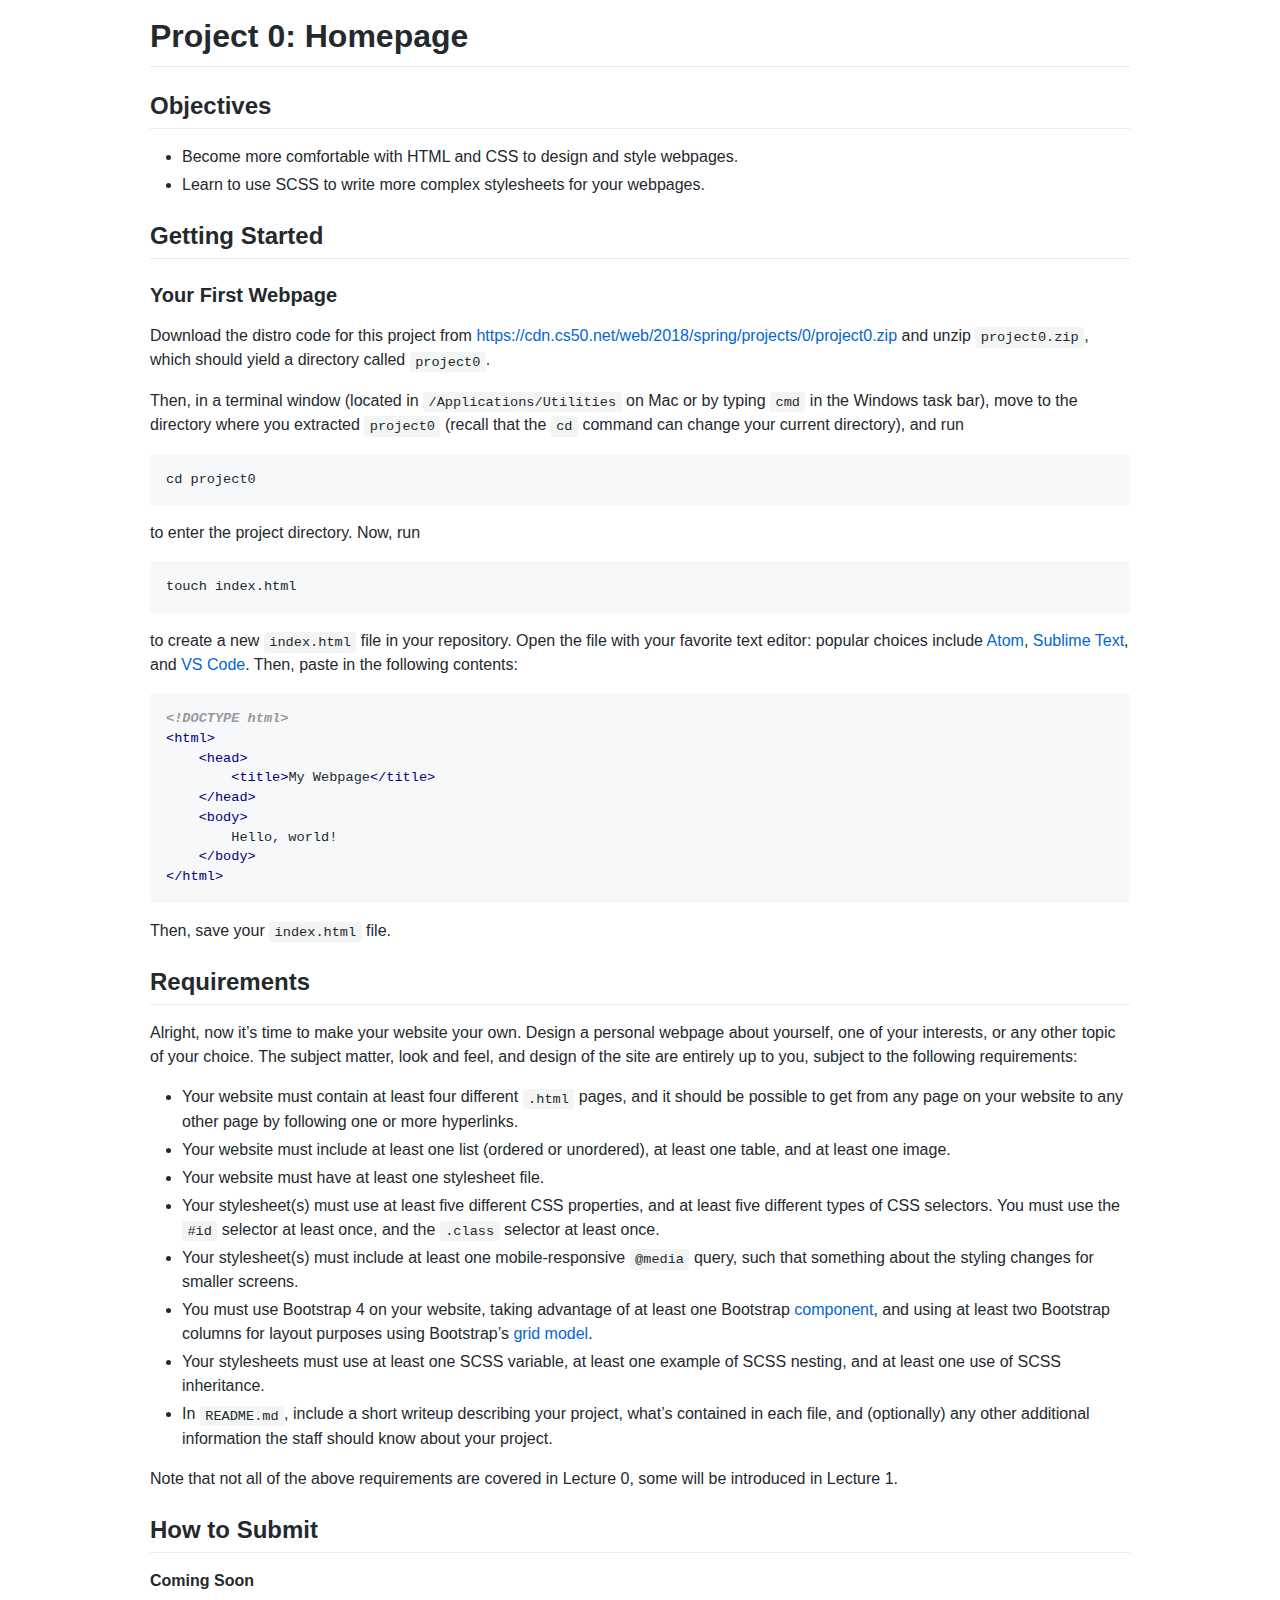
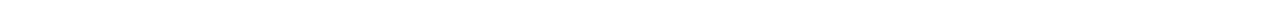
<file: Guide/Project 0: Homepage.html>
<!DOCTYPE html>
<html><head>
<meta http-equiv="content-type" content="text/html; charset=UTF-8">

        <meta charset="utf-8">
        <meta name="viewport" content="width=device-width, initial-scale=1.0">

        <meta property="og:title" content="Project 0: Homepage">

        <style>

            /* https://cdnjs.cloudflare.com/ajax/libs/Primer/10.6.1/build.css */
            /*!
 * Primer
 * http://primer.github.io
 *
 * Released under MIT license. Copyright (c) 2018 GitHub Inc.
 *//*!
 * Primer-core
 * http://primer.github.io
 *
 * Released under MIT license. Copyright (c) 2018 GitHub Inc.
 *//*! normalize.css v4.1.1 | MIT License | github.com/necolas/normalize.css */html{font-family:sans-serif;-ms-text-size-adjust:100%;-webkit-text-size-adjust:100%}body{margin:0}article,aside,details,figcaption,figure,footer,header,main,menu,nav,section{display:block}summary{display:list-item}audio,canvas,progress,video{display:inline-block}audio:not([controls]){display:none;height:0}progress{vertical-align:baseline}template,[hidden]{display:none}a{background-color:transparent}a:active,a:hover{outline-width:0}abbr[title]{border-bottom:none;text-decoration:underline;text-decoration:underline dotted}b,strong{font-weight:inherit}b,strong{font-weight:bolder}dfn{font-style:italic}h1{font-size:2em;margin:0.67em 0}mark{background-color:#ff0;color:#000}small{font-size:80%}sub,sup{font-size:75%;line-height:0;position:relative;vertical-align:baseline}sub{bottom:-0.25em}sup{top:-0.5em}img{border-style:none}svg:not(:root){overflow:hidden}code,kbd,pre,samp{font-family:monospace, monospace;font-size:1em}figure{margin:1em 40px}hr{box-sizing:content-box;height:0;overflow:visible}button,input,select,textarea{font:inherit;margin:0}optgroup{font-weight:bold}button,input{overflow:visible}button,select{text-transform:none}button,html [type="button"],[type="reset"],[type="submit"]{-webkit-appearance:button}button::-moz-focus-inner,[type="button"]::-moz-focus-inner,[type="reset"]::-moz-focus-inner,[type="submit"]::-moz-focus-inner{border-style:none;padding:0}button:-moz-focusring,[type="button"]:-moz-focusring,[type="reset"]:-moz-focusring,[type="submit"]:-moz-focusring{outline:1px dotted ButtonText}fieldset{border:1px solid #c0c0c0;margin:0 2px;padding:0.35em 0.625em 0.75em}legend{box-sizing:border-box;color:inherit;display:table;max-width:100%;padding:0;white-space:normal}textarea{overflow:auto}[type="checkbox"],[type="radio"]{box-sizing:border-box;padding:0}[type="number"]::-webkit-inner-spin-button,[type="number"]::-webkit-outer-spin-button{height:auto}[type="search"]{-webkit-appearance:textfield;outline-offset:-2px}[type="search"]::-webkit-search-cancel-button,[type="search"]::-webkit-search-decoration{-webkit-appearance:none}::-webkit-input-placeholder{color:inherit;opacity:0.54}::-webkit-file-upload-button{-webkit-appearance:button;font:inherit}*{box-sizing:border-box}input,select,textarea,button{font-family:inherit;font-size:inherit;line-height:inherit}body{font-family:-apple-system,BlinkMacSystemFont,"Segoe UI",Helvetica,Arial,sans-serif,"Apple Color Emoji","Segoe UI Emoji","Segoe UI Symbol";font-size:14px;line-height:1.5;color:#24292e;background-color:#fff}a{color:#0366d6;text-decoration:none}a:hover{text-decoration:underline}b,strong{font-weight:600}hr,.rule{height:0;margin:15px 0;overflow:hidden;background:transparent;border:0;border-bottom:1px solid #dfe2e5}hr::before,.rule::before{display:table;content:""}hr::after,.rule::after{display:table;clear:both;content:""}table{border-spacing:0;border-collapse:collapse}td,th{padding:0}button{cursor:pointer;border-radius:0}details summary{cursor:pointer}details:not([open])>*:not(summary){display:none !important}h1,h2,h3,h4,h5,h6{margin-top:0;margin-bottom:0}h1{font-size:32px;font-weight:600}h2{font-size:24px;font-weight:600}h3{font-size:20px;font-weight:600}h4{font-size:16px;font-weight:600}h5{font-size:14px;font-weight:600}h6{font-size:12px;font-weight:600}p{margin-top:0;margin-bottom:10px}small{font-size:90%}blockquote{margin:0}ul,ol{padding-left:0;margin-top:0;margin-bottom:0}ol ol,ul ol{list-style-type:lower-roman}ul ul ol,ul ol ol,ol ul ol,ol ol ol{list-style-type:lower-alpha}dd{margin-left:0}tt,code{font-family:"SFMono-Regular",Consolas,"Liberation Mono",Menlo,Courier,monospace;font-size:12px}pre{margin-top:0;margin-bottom:0;font-family:"SFMono-Regular",Consolas,"Liberation Mono",Menlo,Courier,monospace;font-size:12px}.octicon{vertical-align:text-bottom}.Box{background-color:#fff;border:1px solid #d1d5da;border-radius:3px}.Box--condensed{line-height:1.25}.Box--condensed .Box-header{padding:8px 16px}.Box--condensed .Box-body{padding:8px 16px}.Box--condensed .Box-footer{padding:8px 16px}.Box--condensed .Box-btn-octicon.btn-octicon{padding:8px 16px;margin:-8px -16px;line-height:1.25}.Box--condensed .Box-row{padding:8px 16px}.Box--spacious .Box-header{padding:24px;line-height:1.25}.Box--spacious .Box-title{font-size:20px}.Box--spacious .Box-body{padding:24px}.Box--spacious .Box-footer{padding:24px}.Box--spacious .Box-btn-octicon.btn-octicon{padding:24px;margin:-24px -24px}.Box--spacious .Box-row{padding:24px}.Box-header{padding:16px;margin:-1px -1px 0 -1px;background-color:#f6f8fa;border-color:#d1d5da;border-style:solid;border-width:1px;border-top-left-radius:3px;border-top-right-radius:3px}.Box-title{font-size:14px;font-weight:600}.Box-body{padding:16px;border-bottom:1px solid #e1e4e8}.Box-body:last-of-type{margin-bottom:-1px;border-bottom-right-radius:2px;border-bottom-left-radius:2px}.Box-row{padding:16px;margin-top:-1px;list-style-type:none;border-top:1px solid #e1e4e8}.Box-row:first-of-type{border-top-color:transparent;border-top-left-radius:2px;border-top-right-radius:2px}.Box-row:last-of-type{border-bottom-right-radius:2px;border-bottom-left-radius:2px}.Box-row.Box-row--unread,.Box-row.unread{box-shadow:2px 0 0 #0366d6 inset}.Box-row.navigation-focus .Box-row--drag-button{color:#0366d6;cursor:-webkit-grab;cursor:grab;opacity:100}.Box-row.navigation-focus.is-dragging .Box-row--drag-button{cursor:-webkit-grabbing;cursor:grabbing}.Box-row.navigation-focus.sortable-chosen{background-color:#fafbfc}.Box-row.navigation-focus.sortable-ghost{background-color:#f6f8fa}.Box-row.navigation-focus.sortable-ghost .Box-row--drag-hide{opacity:0}.Box-row--focus-gray.navigation-focus{background-color:#f6f8fa}.Box-row--focus-blue.navigation-focus{background-color:#f1f8ff}.Box-row--hover-gray:hover{background-color:#f6f8fa}.Box-row--hover-blue:hover{background-color:#f1f8ff}@media (min-width: 768px){.Box-row-link{color:#24292e;text-decoration:none}.Box-row-link:hover{color:#0366d6;text-decoration:none}}.Box-row--drag-button{opacity:0}.Box-footer{padding:16px;margin-top:-1px;border-top:1px solid #e1e4e8}.Box--scrollable{max-height:324px;overflow:scroll}.Box--blue{border-color:#c8e1ff}.Box--blue .Box-header{background-color:#f1f8ff;border-color:#c8e1ff}.Box--blue .Box-body{border-color:#c8e1ff}.Box--blue .Box-row{border-color:#c8e1ff}.Box--blue .Box-footer{border-color:#c8e1ff}.Box--danger{border-color:#d73a49}.Box--danger .Box-row:first-of-type{border-color:#d73a49}.Box--danger .Box-body:last-of-type{border-color:#d73a49}.Box-header--blue{background-color:#f1f8ff;border-color:#c8e1ff}.Box-row--yellow{background-color:#fffbdd}.Box-row--blue{background-color:#f1f8ff}.Box-row--gray{background-color:#f6f8fa}.Box-btn-octicon.btn-octicon{padding:16px 16px;margin:-16px -16px;line-height:1.5}.breadcrumb-item{display:inline-block;margin-left:-0.35em;white-space:nowrap;list-style:none}.breadcrumb-item::after{padding-right:.5em;padding-left:.5em;color:#e1e4e8;content:"/"}.breadcrumb-item:first-child{margin-left:0}.breadcrumb-item-selected::after{content:none}.btn{position:relative;display:inline-block;padding:6px 12px;font-size:14px;font-weight:600;line-height:20px;white-space:nowrap;vertical-align:middle;cursor:pointer;-webkit-user-select:none;-moz-user-select:none;-ms-user-select:none;user-select:none;background-repeat:repeat-x;background-position:-1px -1px;background-size:110% 110%;border:1px solid rgba(27,31,35,0.2);border-radius:0.25em;-webkit-appearance:none;-moz-appearance:none;appearance:none}.btn i{font-style:normal;font-weight:500;opacity:0.75}.btn .octicon{vertical-align:text-top}.btn .Counter{color:#586069;text-shadow:none;background-color:rgba(27,31,35,0.1)}.btn:hover{text-decoration:none;background-repeat:repeat-x}.btn:focus{outline:0}.btn:disabled,.btn.disabled{cursor:default;background-position:0 0}.btn:active,.btn.selected{background-image:none}.btn{color:#24292e;background-color:#eff3f6;background-image:linear-gradient(-180deg, #fafbfc 0%, #eff3f6 90%)}.btn:focus,.btn.focus{box-shadow:0 0 0 0.2em rgba(3,102,214,0.3)}.btn:hover,.btn.hover{background-color:#e6ebf1;background-image:linear-gradient(-180deg, #f0f3f6 0%, #e6ebf1 90%);background-position:-.5em;border-color:rgba(27,31,35,0.35)}.btn:active,.btn.selected,[open]>.btn{background-color:#e9ecef;background-image:none;border-color:rgba(27,31,35,0.35);box-shadow:inset 0 0.15em 0.3em rgba(27,31,35,0.15)}.btn:disabled,.btn.disabled{color:rgba(36,41,46,0.4);background-color:#eff3f6;background-image:none;border-color:rgba(27,31,35,0.2);box-shadow:none}.btn-primary{color:#fff;background-color:#28a745;background-image:linear-gradient(-180deg, #34d058 0%, #28a745 90%)}.btn-primary:focus,.btn-primary.focus{box-shadow:0 0 0 0.2em rgba(52,208,88,0.4)}.btn-primary:hover,.btn-primary.hover{background-color:#269f42;background-image:linear-gradient(-180deg, #2fcb53 0%, #269f42 90%);background-position:-.5em;border-color:rgba(27,31,35,0.5)}.btn-primary:active,.btn-primary.selected,[open]>.btn-primary{background-color:#279f43;background-image:none;border-color:rgba(27,31,35,0.5);box-shadow:inset 0 0.15em 0.3em rgba(27,31,35,0.15)}.btn-primary:disabled,.btn-primary.disabled{color:rgba(255,255,255,0.75);background-color:#94d3a2;background-image:none;border-color:rgba(27,31,35,0.2);box-shadow:none}.btn-primary .Counter{color:#29b249;background-color:#fff}.btn-purple{color:#fff;background-color:#643ab0;background-image:linear-gradient(-180deg, #7e55c7 0%, #643ab0 90%)}.btn-purple:focus,.btn-purple.focus{box-shadow:0 0 0 0.2em rgba(126,85,199,0.4)}.btn-purple:hover,.btn-purple.hover{background-color:#5f37a8;background-image:linear-gradient(-180deg, #784ec5 0%, #5f37a8 90%);background-position:-.5em;border-color:rgba(27,31,35,0.5)}.btn-purple:active,.btn-purple.selected,[open]>.btn-purple{background-color:#613ca4;background-image:none;border-color:rgba(27,31,35,0.5);box-shadow:inset 0 0.15em 0.3em rgba(27,31,35,0.15)}.btn-purple:disabled,.btn-purple.disabled{color:rgba(255,255,255,0.75);background-color:#b19cd7;background-image:none;border-color:rgba(27,31,35,0.2);box-shadow:none}.btn-purple .Counter{color:#683cb8;background-color:#fff}.btn-blue{color:#fff;background-color:#0361cc;background-image:linear-gradient(-180deg, #0679fc 0%, #0361cc 90%)}.btn-blue:focus,.btn-blue.focus{box-shadow:0 0 0 0.2em rgba(6,121,252,0.4)}.btn-blue:hover,.btn-blue.hover{background-color:#035cc2;background-image:linear-gradient(-180deg, #0374f4 0%, #035cc2 90%);background-position:-.5em;border-color:rgba(27,31,35,0.5)}.btn-blue:active,.btn-blue.selected,[open]>.btn-blue{background-color:#045cc1;background-image:none;border-color:rgba(27,31,35,0.5);box-shadow:inset 0 0.15em 0.3em rgba(27,31,35,0.15)}.btn-blue:disabled,.btn-blue.disabled{color:rgba(255,255,255,0.75);background-color:#81b0e5;background-image:none;border-color:rgba(27,31,35,0.2);box-shadow:none}.btn-blue .Counter{color:#0366d6;background-color:#fff}.btn-danger{color:#cb2431;background-color:#fafbfc;background-image:linear-gradient(-180deg, #fafbfc 0%, #eff3f6 90%)}.btn-danger:focus{box-shadow:0 0 0 0.2em rgba(203,36,49,0.4)}.btn-danger:hover{color:#fff;background-color:#cb2431;background-image:linear-gradient(-180deg, #de4450 0%, #cb2431 90%);border-color:rgba(27,31,35,0.5)}.btn-danger:hover .Counter{color:#fff}.btn-danger:active,.btn-danger.selected,[open]>.btn-danger{color:#fff;background-color:#b5202c;background-image:none;border-color:rgba(27,31,35,0.5);box-shadow:inset 0 0.15em 0.3em rgba(27,31,35,0.15)}.btn-danger:disabled,.btn-danger.disabled{color:rgba(203,36,49,0.4);background-color:#eff3f6;background-image:none;border-color:rgba(27,31,35,0.2);box-shadow:none}.btn-outline{color:#0366d6;background-color:#fff;background-image:none}.btn-outline .Counter{background-color:rgba(27,31,35,0.07)}.btn-outline:hover,.btn-outline:active,.btn-outline.selected,[open]>.btn-outline{color:#fff;background-color:#0366d6;background-image:none;border-color:#0366d6}.btn-outline:hover .Counter,.btn-outline:active .Counter,.btn-outline.selected .Counter,[open]>.btn-outline .Counter{color:#0366d6;background-color:#fff}.btn-outline:focus{border-color:#0366d6;box-shadow:0 0 0 0.2em rgba(3,102,214,0.4)}.btn-outline:disabled,.btn-outline.disabled{color:rgba(27,31,35,0.3);background-color:#fff;border-color:rgba(27,31,35,0.15);box-shadow:none}.btn-with-count{float:left;border-top-right-radius:0;border-bottom-right-radius:0}.btn-sm{padding:3px 10px;font-size:12px;line-height:20px}.btn-large{padding:.75em 1.25em;font-size:inherit;border-radius:6px}.hidden-text-expander{display:block}.hidden-text-expander.inline{position:relative;top:-1px;display:inline-block;margin-left:5px;line-height:0}.hidden-text-expander a,.ellipsis-expander{display:inline-block;height:12px;padding:0 5px 5px;font-size:12px;font-weight:600;line-height:6px;color:#444d56;text-decoration:none;vertical-align:middle;background:#dfe2e5;border:0;border-radius:1px}.hidden-text-expander a:hover,.ellipsis-expander:hover{text-decoration:none;background-color:#c6cbd1}.hidden-text-expander a:active,.ellipsis-expander:active{color:#fff;background-color:#2188ff}.social-count{float:left;padding:3px 10px;font-size:12px;font-weight:600;line-height:20px;color:#24292e;vertical-align:middle;background-color:#fff;border:1px solid rgba(27,31,35,0.2);border-left:0;border-top-right-radius:3px;border-bottom-right-radius:3px}.social-count:hover,.social-count:active{text-decoration:none}.social-count:hover{color:#0366d6;cursor:pointer}.btn-block{display:block;width:100%;text-align:center}.btn-link{display:inline-block;padding:0;font-size:inherit;color:#0366d6;text-decoration:none;white-space:nowrap;cursor:pointer;-webkit-user-select:none;-moz-user-select:none;-ms-user-select:none;user-select:none;background-color:transparent;border:0;-webkit-appearance:none;-moz-appearance:none;appearance:none}.btn-link:hover{text-decoration:underline}.btn-link:disabled,.btn-link:disabled:hover{color:rgba(88,96,105,0.5);cursor:default}.details-reset>summary{list-style:none}.details-reset>summary::before{display:none}.details-reset>summary::-webkit-details-marker{display:none}.BtnGroup{display:inline-block;vertical-align:middle}.BtnGroup::before{display:table;content:""}.BtnGroup::after{display:table;clear:both;content:""}.BtnGroup+.BtnGroup,.BtnGroup+.btn{margin-left:5px}.BtnGroup-item{position:relative;float:left;border-right-width:0;border-radius:0}.BtnGroup-item:first-child{border-top-left-radius:3px;border-bottom-left-radius:3px}.BtnGroup-item:last-child{border-right-width:1px;border-top-right-radius:3px;border-bottom-right-radius:3px}.BtnGroup-item.selected,.BtnGroup-item:focus,.BtnGroup-item:active,.BtnGroup-item:hover{border-right-width:1px}.BtnGroup-item.selected+.BtnGroup-item,.BtnGroup-item.selected+.BtnGroup-form .BtnGroup-item,.BtnGroup-item:focus+.BtnGroup-item,.BtnGroup-item:focus+.BtnGroup-form .BtnGroup-item,.BtnGroup-item:active+.BtnGroup-item,.BtnGroup-item:active+.BtnGroup-form .BtnGroup-item,.BtnGroup-item:hover+.BtnGroup-item,.BtnGroup-item:hover+.BtnGroup-form .BtnGroup-item{border-left-width:0}.BtnGroup-form{float:left}.BtnGroup-form:first-child .BtnGroup-item{border-top-left-radius:3px;border-bottom-left-radius:3px}.BtnGroup-form:last-child .BtnGroup-item{border-right-width:1px;border-top-right-radius:3px;border-bottom-right-radius:3px}.BtnGroup-form .BtnGroup-item{border-right-width:0;border-radius:0}.BtnGroup-form.selected .BtnGroup-item,.BtnGroup-form:focus .BtnGroup-item,.BtnGroup-form:active .BtnGroup-item,.BtnGroup-form:hover .BtnGroup-item{border-right-width:1px}.BtnGroup-form.selected+.BtnGroup-item,.BtnGroup-form.selected+.BtnGroup-form .BtnGroup-item,.BtnGroup-form:focus+.BtnGroup-item,.BtnGroup-form:focus+.BtnGroup-form .BtnGroup-item,.BtnGroup-form:active+.BtnGroup-item,.BtnGroup-form:active+.BtnGroup-form .BtnGroup-item,.BtnGroup-form:hover+.BtnGroup-item,.BtnGroup-form:hover+.BtnGroup-form .BtnGroup-item{border-left-width:0}.TableObject{display:table}.TableObject-item{display:table-cell;width:1%;white-space:nowrap;vertical-align:middle}.TableObject-item--primary{width:99%}fieldset{padding:0;margin:0;border:0}label{font-weight:600}.form-control,.form-select{min-height:34px;padding:6px 8px;font-size:16px;line-height:20px;color:#24292e;vertical-align:middle;background-color:#fff;background-repeat:no-repeat;background-position:right 8px center;border:1px solid #d1d5da;border-radius:3px;outline:none;box-shadow:inset 0 1px 2px rgba(27,31,35,0.075)}.form-control.focus,.form-control:focus,.form-select.focus,.form-select:focus{border-color:#2188ff;outline:none;box-shadow:inset 0 1px 2px rgba(27,31,35,0.075),0 0 0 0.2em rgba(3,102,214,0.3)}@media (min-width: 768px){.form-control,.form-select{font-size:14px}}.input-contrast{background-color:#fafbfc}.input-contrast:focus{background-color:#fff}:-ms-input-placeholder{color:#6a737d}::placeholder{color:#6a737d}.input-sm{min-height:28px;padding-top:3px;padding-bottom:3px;font-size:12px;line-height:20px}.input-lg{padding:4px 10px;font-size:16px}.input-block{display:block;width:100%}.input-monospace{font-family:"SFMono-Regular",Consolas,"Liberation Mono",Menlo,Courier,monospace}.input-hide-webkit-autofill::-webkit-contacts-auto-fill-button{position:absolute;right:0;display:none !important;pointer-events:none;visibility:hidden}.form-checkbox{padding-left:20px;margin:15px 0;vertical-align:middle}.form-checkbox label em.highlight{position:relative;left:-4px;padding:2px 4px;font-style:normal;background:#fffbdd;border-radius:3px}.form-checkbox input[type=checkbox],.form-checkbox input[type=radio]{float:left;margin:5px 0 0 -20px;vertical-align:middle}.form-checkbox .note{display:block;margin:0;font-size:12px;font-weight:400;color:#586069}.form-checkbox-details{display:none}.form-checkbox-details-trigger:checked ~ * .form-checkbox-details,.form-checkbox-details-trigger:checked ~ .form-checkbox-details{display:block}.hfields{margin:15px 0}.hfields::before{display:table;content:""}.hfields::after{display:table;clear:both;content:""}.hfields .form-group{float:left;margin:0 30px 0 0}.hfields .form-group dt label{display:inline-block;margin:5px 0 0;color:#586069}.hfields .form-group dt img{position:relative;top:-2px}.hfields .btn{float:left;margin:28px 25px 0 -20px}.hfields .form-select{margin-top:5px}input::-webkit-outer-spin-button,input::-webkit-inner-spin-button{margin:0;-webkit-appearance:none;appearance:none}.form-actions::before{display:table;content:""}.form-actions::after{display:table;clear:both;content:""}.form-actions .btn{float:right}.form-actions .btn+.btn{margin-right:5px}.form-warning{padding:8px 10px;margin:10px 0;font-size:14px;color:#735c0f;background:#fffbdd;border:1px solid #d9d0a5;border-radius:3px}.form-warning p{margin:0;line-height:1.5}.form-warning a{font-weight:600}.form-select{display:inline-block;max-width:100%;height:34px;padding-right:24px;padding-right:8px \9;background:#fff url("[data-uri]") no-repeat right 8px center;background-image:none \9;background-size:8px 10px;-webkit-appearance:none;-moz-appearance:none;appearance:none}.form-select::-ms-expand{opacity:0}.form-select[multiple]{height:auto}.select-sm{height:28px;min-height:28px;padding-top:3px;padding-bottom:3px;font-size:12px}.select-sm[multiple]{height:auto;min-height:0}.form-group{margin:15px 0}.form-group .form-control{width:440px;max-width:100%;margin-right:5px;background-color:#fafbfc}.form-group .form-control:focus{background-color:#fff}.form-group .form-control.shorter{width:130px}.form-group .form-control.short{width:250px}.form-group .form-control.long{width:100%}.form-group textarea.form-control{width:100%;height:200px;min-height:200px}.form-group textarea.form-control.short{height:50px;min-height:50px}.form-group dt{margin:0 0 6px}.form-group label{position:relative}.form-group.flattened dt{float:left;margin:0;line-height:32px}.form-group.flattened dd{line-height:32px}.form-group dd h4{margin:4px 0 0}.form-group dd h4.is-error{color:#cb2431}.form-group dd h4.is-success{color:#28a745}.form-group dd h4+.note{margin-top:0}.form-group.required dt label::after{padding-left:5px;color:#cb2431;content:"*"}.form-group .success,.form-group .error,.form-group .indicator{display:none;font-size:12px;font-weight:600}.form-group.loading{opacity:0.5}.form-group.loading .indicator{display:inline}.form-group.loading .spinner{display:inline-block;vertical-align:middle}.form-group.successful .success{display:inline;color:#28a745}.form-group.warn .warning,.form-group.warn .error,.form-group.errored .warning,.form-group.errored .error{position:absolute;z-index:10;display:block;max-width:450px;padding:5px 8px;margin:4px 0 0;font-size:13px;font-weight:400;border-style:solid;border-width:1px;border-radius:3px}.form-group.warn .warning::after,.form-group.warn .warning::before,.form-group.warn .error::after,.form-group.warn .error::before,.form-group.errored .warning::after,.form-group.errored .warning::before,.form-group.errored .error::after,.form-group.errored .error::before{position:absolute;bottom:100%;left:10px;z-index:15;width:0;height:0;pointer-events:none;content:" ";border:solid transparent}.form-group.warn .warning::after,.form-group.warn .error::after,.form-group.errored .warning::after,.form-group.errored .error::after{border-width:5px}.form-group.warn .warning::before,.form-group.warn .error::before,.form-group.errored .warning::before,.form-group.errored .error::before{margin-left:-1px;border-width:6px}.form-group.warn .warning{color:#735c0f;background-color:#fffbdd;border-color:#d9d0a5}.form-group.warn .warning::after{border-bottom-color:#fffbdd}.form-group.warn .warning::before{border-bottom-color:#d9d0a5}.form-group.errored label{color:#cb2431}.form-group.errored .error{color:#86181d;background-color:#ffdce0;border-color:#cea0a5}.form-group.errored .error::after{border-bottom-color:#ffdce0}.form-group.errored .error::before{border-bottom-color:#cea0a5}.note{min-height:17px;margin:4px 0 2px;font-size:12px;color:#586069}.note .spinner{margin-right:3px;vertical-align:middle}dl.form-group>dd .form-control.is-autocheck-loading,dl.form-group>dd .form-control.is-autocheck-successful,dl.form-group>dd .form-control.is-autocheck-errored{padding-right:30px}dl.form-group>dd .form-control.is-autocheck-loading{background-image:url("/images/spinners/octocat-spinner-16px.gif")}dl.form-group>dd .form-control.is-autocheck-successful{background-image:url("/images/modules/ajax/success.png")}dl.form-group>dd .form-control.is-autocheck-errored{background-image:url("/images/modules/ajax/error.png")}@media only screen and (-webkit-min-device-pixel-ratio: 2), only screen and (min--moz-device-pixel-ratio: 2), only screen and (-moz-min-device-pixel-ratio: 2), only screen and (min-device-pixel-ratio: 2), only screen and (min-resolution: 192dpi), only screen and (min-resolution: 2dppx){dl.form-group>dd .form-control.is-autocheck-loading,dl.form-group>dd .form-control.is-autocheck-successful,dl.form-group>dd .form-control.is-autocheck-errored{background-size:16px 16px}dl.form-group>dd .form-control.is-autocheck-loading{background-image:url("/images/spinners/octocat-spinner-32.gif")}dl.form-group>dd .form-control.is-autocheck-successful{background-image:url("/images/modules/ajax/success@2x.png")}dl.form-group>dd .form-control.is-autocheck-errored{background-image:url("/images/modules/ajax/error@2x.png")}}.status-indicator{display:inline-block;width:16px;height:16px;margin-left:5px}.status-indicator .octicon{display:none}.status-indicator-success::before{content:""}.status-indicator-success .octicon-check{display:inline-block;color:#28a745;fill:#28a745}.status-indicator-success .octicon-x{display:none}.status-indicator-failed::before{content:""}.status-indicator-failed .octicon-check{display:none}.status-indicator-failed .octicon-x{display:inline-block;color:#cb2431;fill:#d73a49}.status-indicator-loading{width:16px;background:url("/images/spinners/octocat-spinner-32-EAF2F5.gif") 0 0 no-repeat;background-size:16px}.inline-form{display:inline-block}.inline-form .btn-plain{background-color:transparent;border:0}.drag-and-drop{padding:7px 10px;margin:0;font-size:13px;line-height:16px;color:#586069;background-color:#fafbfc;border:1px solid #c3c8cf;border-top:0;border-bottom-right-radius:3px;border-bottom-left-radius:3px}.drag-and-drop .default,.drag-and-drop .loading,.drag-and-drop .error{display:none}.drag-and-drop .error{color:#cb2431}.drag-and-drop img{vertical-align:top}.is-default .drag-and-drop .default{display:inline-block}.is-uploading .drag-and-drop .loading{display:inline-block}.is-bad-file .drag-and-drop .bad-file{display:inline-block}.is-duplicate-filename .drag-and-drop .duplicate-filename{display:inline-block}.is-too-big .drag-and-drop .too-big{display:inline-block}.is-hidden-file .drag-and-drop .hidden-file{display:inline-block}.is-empty .drag-and-drop .empty{display:inline-block}.is-bad-permissions .drag-and-drop .bad-permissions{display:inline-block}.is-repository-required .drag-and-drop .repository-required{display:inline-block}.drag-and-drop-error-info{font-weight:400;color:#586069}.drag-and-drop-error-info a{color:#0366d6}.is-failed .drag-and-drop .failed-request{display:inline-block}.manual-file-chooser{position:absolute;width:240px;padding:5px;margin-left:-80px;cursor:pointer;opacity:0.0001}.manual-file-chooser:hover+.manual-file-chooser-text{text-decoration:underline}.btn .manual-file-chooser{top:0;padding:0;line-height:34px}.upload-enabled textarea{display:block;border-bottom:1px dashed #dfe2e5;border-bottom-right-radius:0;border-bottom-left-radius:0}.upload-enabled.focused{border-radius:3px;box-shadow:inset 0 1px 2px rgba(27,31,35,0.075),0 0 0 0.2em rgba(3,102,214,0.3)}.upload-enabled.focused .form-control{box-shadow:none}.upload-enabled.focused .drag-and-drop{border-color:#4a9eff}.dragover textarea,.dragover .drag-and-drop{box-shadow:#c9ff00 0 0 3px}.write-content{position:relative}.previewable-comment-form{position:relative}.previewable-comment-form .tabnav{position:relative;padding:8px 8px 0}.previewable-comment-form .comment{border:1px solid #c3c8cf}.previewable-comment-form .comment-form-error{margin-bottom:8px}.previewable-comment-form .write-content,.previewable-comment-form .preview-content{display:none;margin:0 8px 8px}.previewable-comment-form.write-selected .write-content,.previewable-comment-form.preview-selected .preview-content{display:block}.previewable-comment-form textarea{display:block;width:100%;min-height:100px;max-height:500px;padding:8px;resize:vertical}.form-action-spacious{margin-top:10px}div.composer{margin-top:0;border:0}.composer .comment-form-textarea{height:200px;min-height:200px}.composer .tabnav{margin:0 0 10px}h2.account{margin:15px 0 0;font-size:18px;font-weight:400;color:#586069}p.explain{position:relative;font-size:12px;color:#586069}p.explain strong{color:#24292e}p.explain .octicon{margin-right:5px;color:#959da5}p.explain .minibutton{top:-4px;float:right}.form-group label{position:static}.input-group{display:table}.input-group .form-control{position:relative;width:100%}.input-group .form-control:focus{z-index:2}.input-group .form-control+.btn{margin-left:0}.input-group.inline{display:inline-table}.input-group .form-control,.input-group-button{display:table-cell}.input-group-button{width:1%;vertical-align:middle}.input-group .form-control:first-child,.input-group-button:first-child .btn{border-top-right-radius:0;border-bottom-right-radius:0}.input-group-button:first-child .btn{margin-right:-1px}.input-group .form-control:last-child,.input-group-button:last-child .btn{border-top-left-radius:0;border-bottom-left-radius:0}.input-group-button:last-child .btn{margin-left:-1px}.container{width:980px;margin-right:auto;margin-left:auto}.container::before{display:table;content:""}.container::after{display:table;clear:both;content:""}.container-md{max-width:768px;margin-right:auto;margin-left:auto}.container-lg{max-width:1012px;margin-right:auto;margin-left:auto}.container-xl{max-width:1280px;margin-right:auto;margin-left:auto}.columns{margin-right:-10px;margin-left:-10px}.columns::before{display:table;content:""}.columns::after{display:table;clear:both;content:""}.column{float:left;padding-right:10px;padding-left:10px}.one-third{width:33.333333%}.two-thirds{width:66.666667%}.one-fourth{width:25%}.one-half{width:50%}.three-fourths{width:75%}.one-fifth{width:20%}.four-fifths{width:80%}.centered{display:block;float:none;margin-right:auto;margin-left:auto}.col-1{width:8.33333%}.col-2{width:16.66667%}.col-3{width:25%}.col-4{width:33.33333%}.col-5{width:41.66667%}.col-6{width:50%}.col-7{width:58.33333%}.col-8{width:66.66667%}.col-9{width:75%}.col-10{width:83.33333%}.col-11{width:91.66667%}.col-12{width:100%}@media (min-width: 544px){.col-sm-1{width:8.33333%}.col-sm-2{width:16.66667%}.col-sm-3{width:25%}.col-sm-4{width:33.33333%}.col-sm-5{width:41.66667%}.col-sm-6{width:50%}.col-sm-7{width:58.33333%}.col-sm-8{width:66.66667%}.col-sm-9{width:75%}.col-sm-10{width:83.33333%}.col-sm-11{width:91.66667%}.col-sm-12{width:100%}}@media (min-width: 768px){.col-md-1{width:8.33333%}.col-md-2{width:16.66667%}.col-md-3{width:25%}.col-md-4{width:33.33333%}.col-md-5{width:41.66667%}.col-md-6{width:50%}.col-md-7{width:58.33333%}.col-md-8{width:66.66667%}.col-md-9{width:75%}.col-md-10{width:83.33333%}.col-md-11{width:91.66667%}.col-md-12{width:100%}}@media (min-width: 1012px){.col-lg-1{width:8.33333%}.col-lg-2{width:16.66667%}.col-lg-3{width:25%}.col-lg-4{width:33.33333%}.col-lg-5{width:41.66667%}.col-lg-6{width:50%}.col-lg-7{width:58.33333%}.col-lg-8{width:66.66667%}.col-lg-9{width:75%}.col-lg-10{width:83.33333%}.col-lg-11{width:91.66667%}.col-lg-12{width:100%}}@media (min-width: 1280px){.col-xl-1{width:8.33333%}.col-xl-2{width:16.66667%}.col-xl-3{width:25%}.col-xl-4{width:33.33333%}.col-xl-5{width:41.66667%}.col-xl-6{width:50%}.col-xl-7{width:58.33333%}.col-xl-8{width:66.66667%}.col-xl-9{width:75%}.col-xl-10{width:83.33333%}.col-xl-11{width:91.66667%}.col-xl-12{width:100%}}.gutter{margin-right:-16px;margin-left:-16px}.gutter>[class*="col-"]{padding-right:16px !important;padding-left:16px !important}.gutter-condensed{margin-right:-8px;margin-left:-8px}.gutter-condensed>[class*="col-"]{padding-right:8px !important;padding-left:8px !important}.gutter-spacious{margin-right:-24px;margin-left:-24px}.gutter-spacious>[class*="col-"]{padding-right:24px !important;padding-left:24px !important}@media (min-width: 544px){.gutter-sm{margin-right:-16px;margin-left:-16px}.gutter-sm>[class*="col-"]{padding-right:16px !important;padding-left:16px !important}.gutter-sm-condensed{margin-right:-8px;margin-left:-8px}.gutter-sm-condensed>[class*="col-"]{padding-right:8px !important;padding-left:8px !important}.gutter-sm-spacious{margin-right:-24px;margin-left:-24px}.gutter-sm-spacious>[class*="col-"]{padding-right:24px !important;padding-left:24px !important}}@media (min-width: 768px){.gutter-md{margin-right:-16px;margin-left:-16px}.gutter-md>[class*="col-"]{padding-right:16px !important;padding-left:16px !important}.gutter-md-condensed{margin-right:-8px;margin-left:-8px}.gutter-md-condensed>[class*="col-"]{padding-right:8px !important;padding-left:8px !important}.gutter-md-spacious{margin-right:-24px;margin-left:-24px}.gutter-md-spacious>[class*="col-"]{padding-right:24px !important;padding-left:24px !important}}@media (min-width: 1012px){.gutter-lg{margin-right:-16px;margin-left:-16px}.gutter-lg>[class*="col-"]{padding-right:16px !important;padding-left:16px !important}.gutter-lg-condensed{margin-right:-8px;margin-left:-8px}.gutter-lg-condensed>[class*="col-"]{padding-right:8px !important;padding-left:8px !important}.gutter-lg-spacious{margin-right:-24px;margin-left:-24px}.gutter-lg-spacious>[class*="col-"]{padding-right:24px !important;padding-left:24px !important}}@media (min-width: 1280px){.gutter-xl{margin-right:-16px;margin-left:-16px}.gutter-xl>[class*="col-"]{padding-right:16px !important;padding-left:16px !important}.gutter-xl-condensed{margin-right:-8px;margin-left:-8px}.gutter-xl-condensed>[class*="col-"]{padding-right:8px !important;padding-left:8px !important}.gutter-xl-spacious{margin-right:-24px;margin-left:-24px}.gutter-xl-spacious>[class*="col-"]{padding-right:24px !important;padding-left:24px !important}}.offset-1{margin-left:8.33333%}.offset-2{margin-left:16.66667%}.offset-3{margin-left:25%}.offset-4{margin-left:33.33333%}.offset-5{margin-left:41.66667%}.offset-6{margin-left:50%}.offset-7{margin-left:58.33333%}.offset-8{margin-left:66.66667%}.offset-9{margin-left:75%}.offset-10{margin-left:83.33333%}.offset-11{margin-left:91.66667%}@media (min-width: 544px){.offset-sm-1{margin-left:8.33333%}.offset-sm-2{margin-left:16.66667%}.offset-sm-3{margin-left:25%}.offset-sm-4{margin-left:33.33333%}.offset-sm-5{margin-left:41.66667%}.offset-sm-6{margin-left:50%}.offset-sm-7{margin-left:58.33333%}.offset-sm-8{margin-left:66.66667%}.offset-sm-9{margin-left:75%}.offset-sm-10{margin-left:83.33333%}.offset-sm-11{margin-left:91.66667%}}@media (min-width: 768px){.offset-md-1{margin-left:8.33333%}.offset-md-2{margin-left:16.66667%}.offset-md-3{margin-left:25%}.offset-md-4{margin-left:33.33333%}.offset-md-5{margin-left:41.66667%}.offset-md-6{margin-left:50%}.offset-md-7{margin-left:58.33333%}.offset-md-8{margin-left:66.66667%}.offset-md-9{margin-left:75%}.offset-md-10{margin-left:83.33333%}.offset-md-11{margin-left:91.66667%}}@media (min-width: 1012px){.offset-lg-1{margin-left:8.33333%}.offset-lg-2{margin-left:16.66667%}.offset-lg-3{margin-left:25%}.offset-lg-4{margin-left:33.33333%}.offset-lg-5{margin-left:41.66667%}.offset-lg-6{margin-left:50%}.offset-lg-7{margin-left:58.33333%}.offset-lg-8{margin-left:66.66667%}.offset-lg-9{margin-left:75%}.offset-lg-10{margin-left:83.33333%}.offset-lg-11{margin-left:91.66667%}}@media (min-width: 1280px){.offset-xl-1{margin-left:8.33333%}.offset-xl-2{margin-left:16.66667%}.offset-xl-3{margin-left:25%}.offset-xl-4{margin-left:33.33333%}.offset-xl-5{margin-left:41.66667%}.offset-xl-6{margin-left:50%}.offset-xl-7{margin-left:58.33333%}.offset-xl-8{margin-left:66.66667%}.offset-xl-9{margin-left:75%}.offset-xl-10{margin-left:83.33333%}.offset-xl-11{margin-left:91.66667%}}.menu{margin-bottom:15px;list-style:none;background-color:#fff;border:1px solid #d1d5da;border-radius:3px}.menu-item{position:relative;display:block;padding:8px 10px;border-bottom:1px solid #e1e4e8}.menu-item:first-child{border-top:0;border-top-left-radius:2px;border-top-right-radius:2px}.menu-item:first-child::before{border-top-left-radius:2px}.menu-item:last-child{border-bottom:0;border-bottom-right-radius:2px;border-bottom-left-radius:2px}.menu-item:last-child::before{border-bottom-left-radius:2px}.menu-item:hover{text-decoration:none;background-color:#f6f8fa}.menu-item.selected{font-weight:600;color:#24292e;cursor:default;background-color:#fff}.menu-item.selected::before{position:absolute;top:0;bottom:0;left:0;width:2px;content:"";background-color:#e36209}.menu-item .octicon{width:16px;margin-right:5px;color:#24292e;text-align:center}.menu-item .Counter{float:right;margin-left:5px}.menu-item .menu-warning{float:right;color:#86181d}.menu-item .avatar{float:left;margin-right:5px}.menu-item.alert .Counter{color:#cb2431}.menu-heading{display:block;padding:8px 10px;margin-top:0;margin-bottom:0;font-size:13px;font-weight:600;line-height:20px;color:#586069;background-color:#f3f5f8;border-bottom:1px solid #e1e4e8}.menu-heading:hover{text-decoration:none}.menu-heading:first-child{border-top-left-radius:2px;border-top-right-radius:2px}.menu-heading:last-child{border-bottom:0;border-bottom-right-radius:2px;border-bottom-left-radius:2px}.tabnav{margin-top:0;margin-bottom:15px;border-bottom:1px solid #d1d5da}.tabnav .Counter{margin-left:5px}.tabnav-tabs{margin-bottom:-1px}.tabnav-tab{display:inline-block;padding:8px 12px;font-size:14px;line-height:20px;color:#586069;text-decoration:none;background-color:transparent;border:1px solid transparent;border-bottom:0}.tabnav-tab.selected{color:#24292e;background-color:#fff;border-color:#d1d5da;border-radius:3px 3px 0 0}.tabnav-tab:hover,.tabnav-tab:focus{color:#24292e;text-decoration:none}.tabnav-extra{display:inline-block;padding-top:10px;margin-left:10px;font-size:12px;color:#586069}.tabnav-extra>.octicon{margin-right:2px}a.tabnav-extra:hover{color:#0366d6;text-decoration:none}.tabnav-btn{margin-left:10px}.filter-list{list-style-type:none}.filter-list.small .filter-item{padding:4px 10px;margin:0 0 2px;font-size:12px}.filter-list.pjax-active .filter-item{color:#586069;background-color:transparent}.filter-list.pjax-active .filter-item.pjax-active{color:#fff;background-color:#0366d6}.filter-item{position:relative;display:block;padding:8px 10px;margin-bottom:5px;overflow:hidden;font-size:14px;color:#586069;text-decoration:none;text-overflow:ellipsis;white-space:nowrap;cursor:pointer;border-radius:3px}.filter-item:hover{text-decoration:none;background-color:#eaecef}.filter-item.selected{color:#fff;background-color:#0366d6}.filter-item .count{float:right;font-weight:600}.filter-item .bar{position:absolute;top:2px;right:0;bottom:2px;z-index:-1;display:inline-block;background-color:#eff3f6}.subnav{margin-bottom:20px}.subnav::before{display:table;content:""}.subnav::after{display:table;clear:both;content:""}.subnav-bordered{padding-bottom:20px;border-bottom:1px solid #eaecef}.subnav-flush{margin-bottom:0}.subnav-item{position:relative;float:left;padding:6px 14px;font-weight:600;line-height:20px;color:#586069;border:1px solid #e1e4e8}.subnav-item+.subnav-item{margin-left:-1px}.subnav-item:hover,.subnav-item:focus{text-decoration:none;background-color:#f6f8fa}.subnav-item.selected,.subnav-item.selected:hover,.subnav-item.selected:focus{z-index:2;color:#fff;background-color:#0366d6;border-color:#0366d6}.subnav-item:first-child{border-top-left-radius:3px;border-bottom-left-radius:3px}.subnav-item:last-child{border-top-right-radius:3px;border-bottom-right-radius:3px}.subnav-search{position:relative;margin-left:10px}.subnav-search-input{width:320px;padding-left:30px;color:#586069}.subnav-search-input-wide{width:500px}.subnav-search-icon{position:absolute;top:9px;left:8px;display:block;color:#c6cbd1;text-align:center;pointer-events:none}.subnav-search-context .btn{color:#444d56;border-top-right-radius:0;border-bottom-right-radius:0}.subnav-search-context .btn:hover,.subnav-search-context .btn:focus,.subnav-search-context .btn:active,.subnav-search-context .btn.selected{z-index:2}.subnav-search-context+.subnav-search{margin-left:-1px}.subnav-search-context+.subnav-search .subnav-search-input{border-top-left-radius:0;border-bottom-left-radius:0}.subnav-search-context .select-menu-modal-holder{z-index:30}.subnav-search-context .select-menu-modal{width:220px}.subnav-search-context .select-menu-item-icon{color:inherit}.subnav-spacer-right{padding-right:10px}.UnderlineNav{display:flex;justify-content:space-between;border-bottom:1px solid #e1e4e8}.UnderlineNav-body{display:flex;margin-bottom:-1px}.UnderlineNav-item{padding:16px 8px;margin-right:16px;font-size:14px;line-height:1.5;color:#586069;text-align:center;border-bottom:2px solid transparent}.UnderlineNav-item:hover,.UnderlineNav-item:focus{color:#24292e;text-decoration:none;border-bottom-color:#d1d5da;transition:0.2s ease}.UnderlineNav-item:hover .UnderlineNav-octicon,.UnderlineNav-item:focus .UnderlineNav-octicon{color:#6a737d}.UnderlineNav-item.selected{font-weight:600;color:#24292e;border-bottom-color:#e36209}.UnderlineNav-item.selected .UnderlineNav-octicon{color:#6a737d}.UnderlineNav--right{justify-content:flex-end}.UnderlineNav--right .UnderlineNav-item{margin-right:0;margin-left:16px}.UnderlineNav--right .UnderlineNav-actions{flex:1 1 auto}.UnderlineNav-actions{-ms-grid-row-align:center;align-self:center}.UnderlineNav--full{display:block}.UnderlineNav-octicon{color:#959da5}.UnderlineNav-container{display:flex;justify-content:space-between}.pagination::before{display:table;content:""}.pagination::after{display:table;clear:both;content:""}.pagination a,.pagination span,.pagination em{position:relative;float:left;padding:7px 12px;margin-left:-1px;font-size:13px;font-style:normal;font-weight:600;color:#0366d6;white-space:nowrap;vertical-align:middle;cursor:pointer;-webkit-user-select:none;-moz-user-select:none;-ms-user-select:none;user-select:none;background:#fff;border:1px solid #e1e4e8}.pagination a:first-child,.pagination span:first-child,.pagination em:first-child{margin-left:0;border-top-left-radius:3px;border-bottom-left-radius:3px}.pagination a:last-child,.pagination span:last-child,.pagination em:last-child{border-top-right-radius:3px;border-bottom-right-radius:3px}.pagination a:hover,.pagination a:focus,.pagination span:hover,.pagination span:focus,.pagination em:hover,.pagination em:focus{z-index:2;text-decoration:none;background-color:#eff3f6;border-color:#e1e4e8}.pagination .selected{z-index:3}.pagination .current,.pagination .current:hover{z-index:3;color:#fff;background-color:#0366d6;border-color:#0366d6}.pagination .gap,.pagination .disabled,.pagination .gap:hover,.pagination .disabled:hover{color:#d1d5da;cursor:default;background-color:#fafbfc}.paginate-container{margin-top:20px;margin-bottom:15px;text-align:center}.paginate-container .pagination{display:inline-block}.tooltipped{position:relative}.tooltipped::after{position:absolute;z-index:1000000;display:none;padding:.5em .75em;font:normal normal 11px/1.5 -apple-system,BlinkMacSystemFont,"Segoe UI",Helvetica,Arial,sans-serif,"Apple Color Emoji","Segoe UI Emoji","Segoe UI Symbol";-webkit-font-smoothing:subpixel-antialiased;color:#fff;text-align:center;text-decoration:none;text-shadow:none;text-transform:none;letter-spacing:normal;word-wrap:break-word;white-space:pre;pointer-events:none;content:attr(aria-label);background:#1b1f23;border-radius:3px;opacity:0}.tooltipped::before{position:absolute;z-index:1000001;display:none;width:0;height:0;color:#1b1f23;pointer-events:none;content:"";border:6px solid transparent;opacity:0}@keyframes tooltip-appear{from{opacity:0}to{opacity:1}}.tooltipped:hover::before,.tooltipped:hover::after,.tooltipped:active::before,.tooltipped:active::after,.tooltipped:focus::before,.tooltipped:focus::after{display:inline-block;text-decoration:none;animation-name:tooltip-appear;animation-duration:.1s;animation-fill-mode:forwards;animation-timing-function:ease-in;animation-delay:.4s}.tooltipped-no-delay:hover::before,.tooltipped-no-delay:hover::after,.tooltipped-no-delay:active::before,.tooltipped-no-delay:active::after,.tooltipped-no-delay:focus::before,.tooltipped-no-delay:focus::after{animation-delay:0s}.tooltipped-multiline:hover::after,.tooltipped-multiline:active::after,.tooltipped-multiline:focus::after{display:table-cell}.tooltipped-s::after,.tooltipped-se::after,.tooltipped-sw::after{top:100%;right:50%;margin-top:6px}.tooltipped-s::before,.tooltipped-se::before,.tooltipped-sw::before{top:auto;right:50%;bottom:-7px;margin-right:-6px;border-bottom-color:#1b1f23}.tooltipped-se::after{right:auto;left:50%;margin-left:-16px}.tooltipped-sw::after{margin-right:-16px}.tooltipped-n::after,.tooltipped-ne::after,.tooltipped-nw::after{right:50%;bottom:100%;margin-bottom:6px}.tooltipped-n::before,.tooltipped-ne::before,.tooltipped-nw::before{top:-7px;right:50%;bottom:auto;margin-right:-6px;border-top-color:#1b1f23}.tooltipped-ne::after{right:auto;left:50%;margin-left:-16px}.tooltipped-nw::after{margin-right:-16px}.tooltipped-s::after,.tooltipped-n::after{transform:translateX(50%)}.tooltipped-w::after{right:100%;bottom:50%;margin-right:6px;transform:translateY(50%)}.tooltipped-w::before{top:50%;bottom:50%;left:-7px;margin-top:-6px;border-left-color:#1b1f23}.tooltipped-e::after{bottom:50%;left:100%;margin-left:6px;transform:translateY(50%)}.tooltipped-e::before{top:50%;right:-7px;bottom:50%;margin-top:-6px;border-right-color:#1b1f23}.tooltipped-align-right-1::after,.tooltipped-align-right-2::after{right:0;margin-right:0}.tooltipped-align-right-1::before{right:10px}.tooltipped-align-right-2::before{right:15px}.tooltipped-align-left-1::after,.tooltipped-align-left-2::after{left:0;margin-left:0}.tooltipped-align-left-1::before{left:5px}.tooltipped-align-left-2::before{left:10px}.tooltipped-multiline::after{width:-webkit-max-content;width:-moz-max-content;width:max-content;max-width:250px;word-wrap:break-word;white-space:pre-line;border-collapse:separate}.tooltipped-multiline.tooltipped-s::after,.tooltipped-multiline.tooltipped-n::after{right:auto;left:50%;transform:translateX(-50%)}.tooltipped-multiline.tooltipped-w::after,.tooltipped-multiline.tooltipped-e::after{right:100%}@media screen and (min-width: 0\0){.tooltipped-multiline::after{width:250px}}.tooltipped-sticky::before,.tooltipped-sticky::after{display:inline-block}.tooltipped-sticky.tooltipped-multiline::after{display:table-cell}.css-truncate.css-truncate-target,.css-truncate .css-truncate-target{display:inline-block;max-width:125px;overflow:hidden;text-overflow:ellipsis;white-space:nowrap;vertical-align:top}.css-truncate.expandable.zeroclipboard-is-hover .css-truncate-target,.css-truncate.expandable.zeroclipboard-is-hover.css-truncate-target,.css-truncate.expandable:hover .css-truncate-target,.css-truncate.expandable:hover.css-truncate-target{max-width:10000px !important}.anim-fade-in{animation-name:fade-in;animation-duration:1s;animation-timing-function:ease-in-out}.anim-fade-in.fast{animation-duration:300ms}@keyframes fade-in{0%{opacity:0}100%{opacity:1}}.anim-fade-out{animation-name:fade-out;animation-duration:1s;animation-timing-function:ease-out}.anim-fade-out.fast{animation-duration:0.3s}@keyframes fade-out{0%{opacity:1}100%{opacity:0}}.anim-fade-up{opacity:0;animation-name:fade-up;animation-duration:0.3s;animation-fill-mode:forwards;animation-timing-function:ease-out;animation-delay:1s}@keyframes fade-up{0%{opacity:0.8;transform:translateY(100%)}100%{opacity:1;transform:translateY(0)}}.anim-fade-down{animation-name:fade-down;animation-duration:0.3s;animation-fill-mode:forwards;animation-timing-function:ease-in}@keyframes fade-down{0%{opacity:1;transform:translateY(0)}100%{opacity:0.5;transform:translateY(100%)}}.anim-grow-x{width:0%;animation-name:grow-x;animation-duration:0.3s;animation-fill-mode:forwards;animation-timing-function:ease;animation-delay:0.5s}@keyframes grow-x{to{width:100%}}.anim-shrink-x{animation-name:shrink-x;animation-duration:0.3s;animation-fill-mode:forwards;animation-timing-function:ease-in-out;animation-delay:0.5s}@keyframes shrink-x{to{width:0%}}.anim-scale-in{animation-name:scale-in;animation-duration:0.15s;animation-timing-function:cubic-bezier(0.2, 0, 0.13, 1.5)}@keyframes scale-in{0%{opacity:0;transform:scale(0.5)}100%{opacity:1;transform:scale(1)}}.anim-pulse{animation-name:pulse;animation-duration:2s;animation-timing-function:linear;animation-iteration-count:infinite}@keyframes pulse{0%{opacity:0.3}10%{opacity:1}100%{opacity:0.3}}.anim-pulse-in{animation-name:pulse-in;animation-duration:0.5s}@keyframes pulse-in{0%{transform:scale3d(1, 1, 1)}50%{transform:scale3d(1.1, 1.1, 1.1)}100%{transform:scale3d(1, 1, 1)}}.hover-grow{transition:transform 0.3s;-webkit-backface-visibility:hidden;backface-visibility:hidden}.hover-grow:hover{transform:scale(1.025)}.border{border:1px #e1e4e8 solid !important}.border-top{border-top:1px #e1e4e8 solid !important}.border-right{border-right:1px #e1e4e8 solid !important}.border-bottom{border-bottom:1px #e1e4e8 solid !important}.border-left{border-left:1px #e1e4e8 solid !important}.border-y{border-top:1px #e1e4e8 solid !important;border-bottom:1px #e1e4e8 solid !important}.border-dashed{border-style:dashed !important}.border-blue{border-color:#0366d6 !important}.border-blue-light{border-color:#c8e1ff !important}.border-green{border-color:#34d058 !important}.border-green-light{border-color:#a2cbac !important}.border-red{border-color:#d73a49 !important}.border-red-light{border-color:#cea0a5 !important}.border-purple{border-color:#6f42c1 !important}.border-yellow{border-color:#d9d0a5 !important}.border-gray-light{border-color:#eaecef !important}.border-gray-dark{border-color:#d1d5da !important}.border-black-fade{border-color:rgba(27,31,35,0.15) !important}.border-0{border:0 !important}.border-top-0{border-top:0 !important}.border-right-0{border-right:0 !important}.border-bottom-0{border-bottom:0 !important}.border-left-0{border-left:0 !important}.rounded-0{border-radius:0 !important}.rounded-1{border-radius:3px !important}.rounded-2{border-radius:6px !important}.circle{border-radius:50% !important}.box-shadow{box-shadow:0 1px 1px rgba(27,31,35,0.1) !important}.box-shadow-medium{box-shadow:0 1px 5px rgba(27,31,35,0.15) !important}.box-shadow-large{box-shadow:0 1px 15px rgba(27,31,35,0.15) !important}.box-shadow-extra-large{box-shadow:0 10px 50px rgba(27,31,35,0.07) !important}.box-shadow-none{box-shadow:none !important}.bg-white{background-color:#fff !important}.bg-blue{background-color:#0366d6 !important}.bg-blue-light{background-color:#f1f8ff !important}.bg-gray-dark{background-color:#24292e !important}.bg-gray{background-color:#f6f8fa !important}.bg-gray-light{background-color:#fafbfc !important}.bg-green{background-color:#28a745 !important}.bg-green-light{background-color:#dcffe4 !important}.bg-red{background-color:#d73a49 !important}.bg-red-light{background-color:#ffdce0 !important}.bg-yellow{background-color:#ffd33d !important}.bg-yellow-light{background-color:#fff5b1 !important}.bg-purple{background-color:#6f42c1 !important}.bg-purple-light{background-color:#f5f0ff !important}.bg-shade-gradient{background-image:linear-gradient(180deg, rgba(27,31,35,0.065), rgba(27,31,35,0)) !important;background-repeat:no-repeat !important;background-size:100% 200px !important}.text-blue{color:#0366d6 !important}.text-red{color:#cb2431 !important}.text-gray-light{color:#6a737d !important}.text-gray{color:#586069 !important}.text-gray-dark{color:#24292e !important}.text-green{color:#28a745 !important}.text-orange{color:#a04100 !important}.text-orange-light{color:#e36209 !important}.text-purple{color:#6f42c1 !important}.text-white{color:#fff !important}.text-inherit{color:inherit !important}.text-pending{color:#b08800 !important}.bg-pending{color:#dbab09 !important}.link-gray{color:#586069 !important}.link-gray:hover{color:#0366d6 !important}.link-gray-dark{color:#24292e !important}.link-gray-dark:hover{color:#0366d6 !important}.link-hover-blue:hover{color:#0366d6 !important}.muted-link{color:#586069 !important}.muted-link:hover{color:#0366d6 !important;text-decoration:none}.details-overlay[open]>summary::before{position:fixed;top:0;right:0;bottom:0;left:0;z-index:80;display:block;cursor:default;content:" ";background:transparent}.details-overlay-dark[open]>summary::before{z-index:99;background:rgba(27,31,35,0.5)}.flex-row{flex-direction:row !important}.flex-row-reverse{flex-direction:row-reverse !important}.flex-column{flex-direction:column !important}.flex-wrap{flex-wrap:wrap !important}.flex-nowrap{flex-wrap:nowrap !important}.flex-justify-start{justify-content:flex-start !important}.flex-justify-end{justify-content:flex-end !important}.flex-justify-center{justify-content:center !important}.flex-justify-between{justify-content:space-between !important}.flex-justify-around{justify-content:space-around !important}.flex-items-start{align-items:flex-start !important}.flex-items-end{align-items:flex-end !important}.flex-items-center{align-items:center !important}.flex-items-baseline{align-items:baseline !important}.flex-items-stretch{align-items:stretch !important}.flex-content-start{align-content:flex-start !important}.flex-content-end{align-content:flex-end !important}.flex-content-center{align-content:center !important}.flex-content-between{align-content:space-between !important}.flex-content-around{align-content:space-around !important}.flex-content-stretch{align-content:stretch !important}.flex-auto{flex:1 1 auto !important}.flex-shrink-0{flex-shrink:0 !important}.flex-self-auto{-ms-grid-row-align:auto !important;align-self:auto !important}.flex-self-start{align-self:flex-start !important}.flex-self-end{align-self:flex-end !important}.flex-self-center{-ms-grid-row-align:center !important;align-self:center !important}.flex-self-baseline{align-self:baseline !important}.flex-self-stretch{-ms-grid-row-align:stretch !important;align-self:stretch !important}.flex-item-equal{flex-grow:1;flex-basis:0}@media (min-width: 544px){.flex-sm-row{flex-direction:row !important}.flex-sm-row-reverse{flex-direction:row-reverse !important}.flex-sm-column{flex-direction:column !important}.flex-sm-wrap{flex-wrap:wrap !important}.flex-sm-nowrap{flex-wrap:nowrap !important}.flex-sm-justify-start{justify-content:flex-start !important}.flex-sm-justify-end{justify-content:flex-end !important}.flex-sm-justify-center{justify-content:center !important}.flex-sm-justify-between{justify-content:space-between !important}.flex-sm-justify-around{justify-content:space-around !important}.flex-sm-items-start{align-items:flex-start !important}.flex-sm-items-end{align-items:flex-end !important}.flex-sm-items-center{align-items:center !important}.flex-sm-items-baseline{align-items:baseline !important}.flex-sm-items-stretch{align-items:stretch !important}.flex-sm-content-start{align-content:flex-start !important}.flex-sm-content-end{align-content:flex-end !important}.flex-sm-content-center{align-content:center !important}.flex-sm-content-between{align-content:space-between !important}.flex-sm-content-around{align-content:space-around !important}.flex-sm-content-stretch{align-content:stretch !important}.flex-sm-auto{flex:1 1 auto !important}.flex-sm-shrink-0{flex-shrink:0 !important}.flex-sm-self-auto{-ms-grid-row-align:auto !important;align-self:auto !important}.flex-sm-self-start{align-self:flex-start !important}.flex-sm-self-end{align-self:flex-end !important}.flex-sm-self-center{-ms-grid-row-align:center !important;align-self:center !important}.flex-sm-self-baseline{align-self:baseline !important}.flex-sm-self-stretch{-ms-grid-row-align:stretch !important;align-self:stretch !important}.flex-sm-item-equal{flex-grow:1;flex-basis:0}}@media (min-width: 768px){.flex-md-row{flex-direction:row !important}.flex-md-row-reverse{flex-direction:row-reverse !important}.flex-md-column{flex-direction:column !important}.flex-md-wrap{flex-wrap:wrap !important}.flex-md-nowrap{flex-wrap:nowrap !important}.flex-md-justify-start{justify-content:flex-start !important}.flex-md-justify-end{justify-content:flex-end !important}.flex-md-justify-center{justify-content:center !important}.flex-md-justify-between{justify-content:space-between !important}.flex-md-justify-around{justify-content:space-around !important}.flex-md-items-start{align-items:flex-start !important}.flex-md-items-end{align-items:flex-end !important}.flex-md-items-center{align-items:center !important}.flex-md-items-baseline{align-items:baseline !important}.flex-md-items-stretch{align-items:stretch !important}.flex-md-content-start{align-content:flex-start !important}.flex-md-content-end{align-content:flex-end !important}.flex-md-content-center{align-content:center !important}.flex-md-content-between{align-content:space-between !important}.flex-md-content-around{align-content:space-around !important}.flex-md-content-stretch{align-content:stretch !important}.flex-md-auto{flex:1 1 auto !important}.flex-md-shrink-0{flex-shrink:0 !important}.flex-md-self-auto{-ms-grid-row-align:auto !important;align-self:auto !important}.flex-md-self-start{align-self:flex-start !important}.flex-md-self-end{align-self:flex-end !important}.flex-md-self-center{-ms-grid-row-align:center !important;align-self:center !important}.flex-md-self-baseline{align-self:baseline !important}.flex-md-self-stretch{-ms-grid-row-align:stretch !important;align-self:stretch !important}.flex-md-item-equal{flex-grow:1;flex-basis:0}}@media (min-width: 1012px){.flex-lg-row{flex-direction:row !important}.flex-lg-row-reverse{flex-direction:row-reverse !important}.flex-lg-column{flex-direction:column !important}.flex-lg-wrap{flex-wrap:wrap !important}.flex-lg-nowrap{flex-wrap:nowrap !important}.flex-lg-justify-start{justify-content:flex-start !important}.flex-lg-justify-end{justify-content:flex-end !important}.flex-lg-justify-center{justify-content:center !important}.flex-lg-justify-between{justify-content:space-between !important}.flex-lg-justify-around{justify-content:space-around !important}.flex-lg-items-start{align-items:flex-start !important}.flex-lg-items-end{align-items:flex-end !important}.flex-lg-items-center{align-items:center !important}.flex-lg-items-baseline{align-items:baseline !important}.flex-lg-items-stretch{align-items:stretch !important}.flex-lg-content-start{align-content:flex-start !important}.flex-lg-content-end{align-content:flex-end !important}.flex-lg-content-center{align-content:center !important}.flex-lg-content-between{align-content:space-between !important}.flex-lg-content-around{align-content:space-around !important}.flex-lg-content-stretch{align-content:stretch !important}.flex-lg-auto{flex:1 1 auto !important}.flex-lg-shrink-0{flex-shrink:0 !important}.flex-lg-self-auto{-ms-grid-row-align:auto !important;align-self:auto !important}.flex-lg-self-start{align-self:flex-start !important}.flex-lg-self-end{align-self:flex-end !important}.flex-lg-self-center{-ms-grid-row-align:center !important;align-self:center !important}.flex-lg-self-baseline{align-self:baseline !important}.flex-lg-self-stretch{-ms-grid-row-align:stretch !important;align-self:stretch !important}.flex-lg-item-equal{flex-grow:1;flex-basis:0}}@media (min-width: 1280px){.flex-xl-row{flex-direction:row !important}.flex-xl-row-reverse{flex-direction:row-reverse !important}.flex-xl-column{flex-direction:column !important}.flex-xl-wrap{flex-wrap:wrap !important}.flex-xl-nowrap{flex-wrap:nowrap !important}.flex-xl-justify-start{justify-content:flex-start !important}.flex-xl-justify-end{justify-content:flex-end !important}.flex-xl-justify-center{justify-content:center !important}.flex-xl-justify-between{justify-content:space-between !important}.flex-xl-justify-around{justify-content:space-around !important}.flex-xl-items-start{align-items:flex-start !important}.flex-xl-items-end{align-items:flex-end !important}.flex-xl-items-center{align-items:center !important}.flex-xl-items-baseline{align-items:baseline !important}.flex-xl-items-stretch{align-items:stretch !important}.flex-xl-content-start{align-content:flex-start !important}.flex-xl-content-end{align-content:flex-end !important}.flex-xl-content-center{align-content:center !important}.flex-xl-content-between{align-content:space-between !important}.flex-xl-content-around{align-content:space-around !important}.flex-xl-content-stretch{align-content:stretch !important}.flex-xl-auto{flex:1 1 auto !important}.flex-xl-shrink-0{flex-shrink:0 !important}.flex-xl-self-auto{-ms-grid-row-align:auto !important;align-self:auto !important}.flex-xl-self-start{align-self:flex-start !important}.flex-xl-self-end{align-self:flex-end !important}.flex-xl-self-center{-ms-grid-row-align:center !important;align-self:center !important}.flex-xl-self-baseline{align-self:baseline !important}.flex-xl-self-stretch{-ms-grid-row-align:stretch !important;align-self:stretch !important}.flex-xl-item-equal{flex-grow:1;flex-basis:0}}.position-static{position:static !important}.position-relative{position:relative !important}.position-absolute{position:absolute !important}.position-fixed{position:fixed !important}.top-0{top:0 !important}.right-0{right:0 !important}.bottom-0{bottom:0 !important}.left-0{left:0 !important}.v-align-middle{vertical-align:middle !important}.v-align-top{vertical-align:top !important}.v-align-bottom{vertical-align:bottom !important}.v-align-text-top{vertical-align:text-top !important}.v-align-text-bottom{vertical-align:text-bottom !important}.v-align-baseline{vertical-align:baseline !important}.overflow-hidden{overflow:hidden !important}.overflow-scroll{overflow:scroll !important}.overflow-auto{overflow:auto !important}.clearfix::before{display:table;content:""}.clearfix::after{display:table;clear:both;content:""}.float-right{float:right !important}.float-left{float:left !important}.float-none{float:none !important}@media (min-width: 544px){.float-sm-left{float:left !important}.float-sm-right{float:right !important}.float-sm-none{float:none !important}}@media (min-width: 768px){.float-md-left{float:left !important}.float-md-right{float:right !important}.float-md-none{float:none !important}}@media (min-width: 1012px){.float-lg-left{float:left !important}.float-lg-right{float:right !important}.float-lg-none{float:none !important}}@media (min-width: 1280px){.float-xl-left{float:left !important}.float-xl-right{float:right !important}.float-xl-none{float:none !important}}.width-fit{max-width:100% !important}.width-full{width:100% !important}.height-fit{max-height:100% !important}.height-full{height:100% !important}.min-width-0{min-width:0 !important}.direction-rtl{direction:rtl !important}.direction-ltr{direction:ltr !important}@media (min-width: 544px){.direction-sm-rtl{direction:rtl !important}.direction-sm-ltr{direction:ltr !important}}@media (min-width: 768px){.direction-md-rtl{direction:rtl !important}.direction-md-ltr{direction:ltr !important}}@media (min-width: 1012px){.direction-lg-rtl{direction:rtl !important}.direction-lg-ltr{direction:ltr !important}}@media (min-width: 1280px){.direction-xl-rtl{direction:rtl !important}.direction-xl-ltr{direction:ltr !important}}.m-0{margin:0 !important}.mt-0{margin-top:0 !important}.mr-0{margin-right:0 !important}.mb-0{margin-bottom:0 !important}.ml-0{margin-left:0 !important}.mt-n0{margin-top:-0 !important}.mr-n0{margin-right:-0 !important}.mb-n0{margin-bottom:-0 !important}.ml-n0{margin-left:-0 !important}.mx-0{margin-right:0 !important;margin-left:0 !important}.my-0{margin-top:0 !important;margin-bottom:0 !important}.m-1{margin:4px !important}.mt-1{margin-top:4px !important}.mr-1{margin-right:4px !important}.mb-1{margin-bottom:4px !important}.ml-1{margin-left:4px !important}.mt-n1{margin-top:-4px !important}.mr-n1{margin-right:-4px !important}.mb-n1{margin-bottom:-4px !important}.ml-n1{margin-left:-4px !important}.mx-1{margin-right:4px !important;margin-left:4px !important}.my-1{margin-top:4px !important;margin-bottom:4px !important}.m-2{margin:8px !important}.mt-2{margin-top:8px !important}.mr-2{margin-right:8px !important}.mb-2{margin-bottom:8px !important}.ml-2{margin-left:8px !important}.mt-n2{margin-top:-8px !important}.mr-n2{margin-right:-8px !important}.mb-n2{margin-bottom:-8px !important}.ml-n2{margin-left:-8px !important}.mx-2{margin-right:8px !important;margin-left:8px !important}.my-2{margin-top:8px !important;margin-bottom:8px !important}.m-3{margin:16px !important}.mt-3{margin-top:16px !important}.mr-3{margin-right:16px !important}.mb-3{margin-bottom:16px !important}.ml-3{margin-left:16px !important}.mt-n3{margin-top:-16px !important}.mr-n3{margin-right:-16px !important}.mb-n3{margin-bottom:-16px !important}.ml-n3{margin-left:-16px !important}.mx-3{margin-right:16px !important;margin-left:16px !important}.my-3{margin-top:16px !important;margin-bottom:16px !important}.m-4{margin:24px !important}.mt-4{margin-top:24px !important}.mr-4{margin-right:24px !important}.mb-4{margin-bottom:24px !important}.ml-4{margin-left:24px !important}.mt-n4{margin-top:-24px !important}.mr-n4{margin-right:-24px !important}.mb-n4{margin-bottom:-24px !important}.ml-n4{margin-left:-24px !important}.mx-4{margin-right:24px !important;margin-left:24px !important}.my-4{margin-top:24px !important;margin-bottom:24px !important}.m-5{margin:32px !important}.mt-5{margin-top:32px !important}.mr-5{margin-right:32px !important}.mb-5{margin-bottom:32px !important}.ml-5{margin-left:32px !important}.mt-n5{margin-top:-32px !important}.mr-n5{margin-right:-32px !important}.mb-n5{margin-bottom:-32px !important}.ml-n5{margin-left:-32px !important}.mx-5{margin-right:32px !important;margin-left:32px !important}.my-5{margin-top:32px !important;margin-bottom:32px !important}.m-6{margin:40px !important}.mt-6{margin-top:40px !important}.mr-6{margin-right:40px !important}.mb-6{margin-bottom:40px !important}.ml-6{margin-left:40px !important}.mt-n6{margin-top:-40px !important}.mr-n6{margin-right:-40px !important}.mb-n6{margin-bottom:-40px !important}.ml-n6{margin-left:-40px !important}.mx-6{margin-right:40px !important;margin-left:40px !important}.my-6{margin-top:40px !important;margin-bottom:40px !important}.mx-auto{margin-right:auto !important;margin-left:auto !important}@media (min-width: 544px){.m-sm-0{margin:0 !important}.mt-sm-0{margin-top:0 !important}.mr-sm-0{margin-right:0 !important}.mb-sm-0{margin-bottom:0 !important}.ml-sm-0{margin-left:0 !important}.mt-sm-n0{margin-top:-0 !important}.mr-sm-n0{margin-right:-0 !important}.mb-sm-n0{margin-bottom:-0 !important}.ml-sm-n0{margin-left:-0 !important}.mx-sm-0{margin-right:0 !important;margin-left:0 !important}.my-sm-0{margin-top:0 !important;margin-bottom:0 !important}}@media (min-width: 544px){.m-sm-1{margin:4px !important}.mt-sm-1{margin-top:4px !important}.mr-sm-1{margin-right:4px !important}.mb-sm-1{margin-bottom:4px !important}.ml-sm-1{margin-left:4px !important}.mt-sm-n1{margin-top:-4px !important}.mr-sm-n1{margin-right:-4px !important}.mb-sm-n1{margin-bottom:-4px !important}.ml-sm-n1{margin-left:-4px !important}.mx-sm-1{margin-right:4px !important;margin-left:4px !important}.my-sm-1{margin-top:4px !important;margin-bottom:4px !important}}@media (min-width: 544px){.m-sm-2{margin:8px !important}.mt-sm-2{margin-top:8px !important}.mr-sm-2{margin-right:8px !important}.mb-sm-2{margin-bottom:8px !important}.ml-sm-2{margin-left:8px !important}.mt-sm-n2{margin-top:-8px !important}.mr-sm-n2{margin-right:-8px !important}.mb-sm-n2{margin-bottom:-8px !important}.ml-sm-n2{margin-left:-8px !important}.mx-sm-2{margin-right:8px !important;margin-left:8px !important}.my-sm-2{margin-top:8px !important;margin-bottom:8px !important}}@media (min-width: 544px){.m-sm-3{margin:16px !important}.mt-sm-3{margin-top:16px !important}.mr-sm-3{margin-right:16px !important}.mb-sm-3{margin-bottom:16px !important}.ml-sm-3{margin-left:16px !important}.mt-sm-n3{margin-top:-16px !important}.mr-sm-n3{margin-right:-16px !important}.mb-sm-n3{margin-bottom:-16px !important}.ml-sm-n3{margin-left:-16px !important}.mx-sm-3{margin-right:16px !important;margin-left:16px !important}.my-sm-3{margin-top:16px !important;margin-bottom:16px !important}}@media (min-width: 544px){.m-sm-4{margin:24px !important}.mt-sm-4{margin-top:24px !important}.mr-sm-4{margin-right:24px !important}.mb-sm-4{margin-bottom:24px !important}.ml-sm-4{margin-left:24px !important}.mt-sm-n4{margin-top:-24px !important}.mr-sm-n4{margin-right:-24px !important}.mb-sm-n4{margin-bottom:-24px !important}.ml-sm-n4{margin-left:-24px !important}.mx-sm-4{margin-right:24px !important;margin-left:24px !important}.my-sm-4{margin-top:24px !important;margin-bottom:24px !important}}@media (min-width: 544px){.m-sm-5{margin:32px !important}.mt-sm-5{margin-top:32px !important}.mr-sm-5{margin-right:32px !important}.mb-sm-5{margin-bottom:32px !important}.ml-sm-5{margin-left:32px !important}.mt-sm-n5{margin-top:-32px !important}.mr-sm-n5{margin-right:-32px !important}.mb-sm-n5{margin-bottom:-32px !important}.ml-sm-n5{margin-left:-32px !important}.mx-sm-5{margin-right:32px !important;margin-left:32px !important}.my-sm-5{margin-top:32px !important;margin-bottom:32px !important}}@media (min-width: 544px){.m-sm-6{margin:40px !important}.mt-sm-6{margin-top:40px !important}.mr-sm-6{margin-right:40px !important}.mb-sm-6{margin-bottom:40px !important}.ml-sm-6{margin-left:40px !important}.mt-sm-n6{margin-top:-40px !important}.mr-sm-n6{margin-right:-40px !important}.mb-sm-n6{margin-bottom:-40px !important}.ml-sm-n6{margin-left:-40px !important}.mx-sm-6{margin-right:40px !important;margin-left:40px !important}.my-sm-6{margin-top:40px !important;margin-bottom:40px !important}}@media (min-width: 768px){.m-md-0{margin:0 !important}.mt-md-0{margin-top:0 !important}.mr-md-0{margin-right:0 !important}.mb-md-0{margin-bottom:0 !important}.ml-md-0{margin-left:0 !important}.mt-md-n0{margin-top:-0 !important}.mr-md-n0{margin-right:-0 !important}.mb-md-n0{margin-bottom:-0 !important}.ml-md-n0{margin-left:-0 !important}.mx-md-0{margin-right:0 !important;margin-left:0 !important}.my-md-0{margin-top:0 !important;margin-bottom:0 !important}}@media (min-width: 768px){.m-md-1{margin:4px !important}.mt-md-1{margin-top:4px !important}.mr-md-1{margin-right:4px !important}.mb-md-1{margin-bottom:4px !important}.ml-md-1{margin-left:4px !important}.mt-md-n1{margin-top:-4px !important}.mr-md-n1{margin-right:-4px !important}.mb-md-n1{margin-bottom:-4px !important}.ml-md-n1{margin-left:-4px !important}.mx-md-1{margin-right:4px !important;margin-left:4px !important}.my-md-1{margin-top:4px !important;margin-bottom:4px !important}}@media (min-width: 768px){.m-md-2{margin:8px !important}.mt-md-2{margin-top:8px !important}.mr-md-2{margin-right:8px !important}.mb-md-2{margin-bottom:8px !important}.ml-md-2{margin-left:8px !important}.mt-md-n2{margin-top:-8px !important}.mr-md-n2{margin-right:-8px !important}.mb-md-n2{margin-bottom:-8px !important}.ml-md-n2{margin-left:-8px !important}.mx-md-2{margin-right:8px !important;margin-left:8px !important}.my-md-2{margin-top:8px !important;margin-bottom:8px !important}}@media (min-width: 768px){.m-md-3{margin:16px !important}.mt-md-3{margin-top:16px !important}.mr-md-3{margin-right:16px !important}.mb-md-3{margin-bottom:16px !important}.ml-md-3{margin-left:16px !important}.mt-md-n3{margin-top:-16px !important}.mr-md-n3{margin-right:-16px !important}.mb-md-n3{margin-bottom:-16px !important}.ml-md-n3{margin-left:-16px !important}.mx-md-3{margin-right:16px !important;margin-left:16px !important}.my-md-3{margin-top:16px !important;margin-bottom:16px !important}}@media (min-width: 768px){.m-md-4{margin:24px !important}.mt-md-4{margin-top:24px !important}.mr-md-4{margin-right:24px !important}.mb-md-4{margin-bottom:24px !important}.ml-md-4{margin-left:24px !important}.mt-md-n4{margin-top:-24px !important}.mr-md-n4{margin-right:-24px !important}.mb-md-n4{margin-bottom:-24px !important}.ml-md-n4{margin-left:-24px !important}.mx-md-4{margin-right:24px !important;margin-left:24px !important}.my-md-4{margin-top:24px !important;margin-bottom:24px !important}}@media (min-width: 768px){.m-md-5{margin:32px !important}.mt-md-5{margin-top:32px !important}.mr-md-5{margin-right:32px !important}.mb-md-5{margin-bottom:32px !important}.ml-md-5{margin-left:32px !important}.mt-md-n5{margin-top:-32px !important}.mr-md-n5{margin-right:-32px !important}.mb-md-n5{margin-bottom:-32px !important}.ml-md-n5{margin-left:-32px !important}.mx-md-5{margin-right:32px !important;margin-left:32px !important}.my-md-5{margin-top:32px !important;margin-bottom:32px !important}}@media (min-width: 768px){.m-md-6{margin:40px !important}.mt-md-6{margin-top:40px !important}.mr-md-6{margin-right:40px !important}.mb-md-6{margin-bottom:40px !important}.ml-md-6{margin-left:40px !important}.mt-md-n6{margin-top:-40px !important}.mr-md-n6{margin-right:-40px !important}.mb-md-n6{margin-bottom:-40px !important}.ml-md-n6{margin-left:-40px !important}.mx-md-6{margin-right:40px !important;margin-left:40px !important}.my-md-6{margin-top:40px !important;margin-bottom:40px !important}}@media (min-width: 1012px){.m-lg-0{margin:0 !important}.mt-lg-0{margin-top:0 !important}.mr-lg-0{margin-right:0 !important}.mb-lg-0{margin-bottom:0 !important}.ml-lg-0{margin-left:0 !important}.mt-lg-n0{margin-top:-0 !important}.mr-lg-n0{margin-right:-0 !important}.mb-lg-n0{margin-bottom:-0 !important}.ml-lg-n0{margin-left:-0 !important}.mx-lg-0{margin-right:0 !important;margin-left:0 !important}.my-lg-0{margin-top:0 !important;margin-bottom:0 !important}}@media (min-width: 1012px){.m-lg-1{margin:4px !important}.mt-lg-1{margin-top:4px !important}.mr-lg-1{margin-right:4px !important}.mb-lg-1{margin-bottom:4px !important}.ml-lg-1{margin-left:4px !important}.mt-lg-n1{margin-top:-4px !important}.mr-lg-n1{margin-right:-4px !important}.mb-lg-n1{margin-bottom:-4px !important}.ml-lg-n1{margin-left:-4px !important}.mx-lg-1{margin-right:4px !important;margin-left:4px !important}.my-lg-1{margin-top:4px !important;margin-bottom:4px !important}}@media (min-width: 1012px){.m-lg-2{margin:8px !important}.mt-lg-2{margin-top:8px !important}.mr-lg-2{margin-right:8px !important}.mb-lg-2{margin-bottom:8px !important}.ml-lg-2{margin-left:8px !important}.mt-lg-n2{margin-top:-8px !important}.mr-lg-n2{margin-right:-8px !important}.mb-lg-n2{margin-bottom:-8px !important}.ml-lg-n2{margin-left:-8px !important}.mx-lg-2{margin-right:8px !important;margin-left:8px !important}.my-lg-2{margin-top:8px !important;margin-bottom:8px !important}}@media (min-width: 1012px){.m-lg-3{margin:16px !important}.mt-lg-3{margin-top:16px !important}.mr-lg-3{margin-right:16px !important}.mb-lg-3{margin-bottom:16px !important}.ml-lg-3{margin-left:16px !important}.mt-lg-n3{margin-top:-16px !important}.mr-lg-n3{margin-right:-16px !important}.mb-lg-n3{margin-bottom:-16px !important}.ml-lg-n3{margin-left:-16px !important}.mx-lg-3{margin-right:16px !important;margin-left:16px !important}.my-lg-3{margin-top:16px !important;margin-bottom:16px !important}}@media (min-width: 1012px){.m-lg-4{margin:24px !important}.mt-lg-4{margin-top:24px !important}.mr-lg-4{margin-right:24px !important}.mb-lg-4{margin-bottom:24px !important}.ml-lg-4{margin-left:24px !important}.mt-lg-n4{margin-top:-24px !important}.mr-lg-n4{margin-right:-24px !important}.mb-lg-n4{margin-bottom:-24px !important}.ml-lg-n4{margin-left:-24px !important}.mx-lg-4{margin-right:24px !important;margin-left:24px !important}.my-lg-4{margin-top:24px !important;margin-bottom:24px !important}}@media (min-width: 1012px){.m-lg-5{margin:32px !important}.mt-lg-5{margin-top:32px !important}.mr-lg-5{margin-right:32px !important}.mb-lg-5{margin-bottom:32px !important}.ml-lg-5{margin-left:32px !important}.mt-lg-n5{margin-top:-32px !important}.mr-lg-n5{margin-right:-32px !important}.mb-lg-n5{margin-bottom:-32px !important}.ml-lg-n5{margin-left:-32px !important}.mx-lg-5{margin-right:32px !important;margin-left:32px !important}.my-lg-5{margin-top:32px !important;margin-bottom:32px !important}}@media (min-width: 1012px){.m-lg-6{margin:40px !important}.mt-lg-6{margin-top:40px !important}.mr-lg-6{margin-right:40px !important}.mb-lg-6{margin-bottom:40px !important}.ml-lg-6{margin-left:40px !important}.mt-lg-n6{margin-top:-40px !important}.mr-lg-n6{margin-right:-40px !important}.mb-lg-n6{margin-bottom:-40px !important}.ml-lg-n6{margin-left:-40px !important}.mx-lg-6{margin-right:40px !important;margin-left:40px !important}.my-lg-6{margin-top:40px !important;margin-bottom:40px !important}}@media (min-width: 1280px){.m-xl-0{margin:0 !important}.mt-xl-0{margin-top:0 !important}.mr-xl-0{margin-right:0 !important}.mb-xl-0{margin-bottom:0 !important}.ml-xl-0{margin-left:0 !important}.mt-xl-n0{margin-top:-0 !important}.mr-xl-n0{margin-right:-0 !important}.mb-xl-n0{margin-bottom:-0 !important}.ml-xl-n0{margin-left:-0 !important}.mx-xl-0{margin-right:0 !important;margin-left:0 !important}.my-xl-0{margin-top:0 !important;margin-bottom:0 !important}}@media (min-width: 1280px){.m-xl-1{margin:4px !important}.mt-xl-1{margin-top:4px !important}.mr-xl-1{margin-right:4px !important}.mb-xl-1{margin-bottom:4px !important}.ml-xl-1{margin-left:4px !important}.mt-xl-n1{margin-top:-4px !important}.mr-xl-n1{margin-right:-4px !important}.mb-xl-n1{margin-bottom:-4px !important}.ml-xl-n1{margin-left:-4px !important}.mx-xl-1{margin-right:4px !important;margin-left:4px !important}.my-xl-1{margin-top:4px !important;margin-bottom:4px !important}}@media (min-width: 1280px){.m-xl-2{margin:8px !important}.mt-xl-2{margin-top:8px !important}.mr-xl-2{margin-right:8px !important}.mb-xl-2{margin-bottom:8px !important}.ml-xl-2{margin-left:8px !important}.mt-xl-n2{margin-top:-8px !important}.mr-xl-n2{margin-right:-8px !important}.mb-xl-n2{margin-bottom:-8px !important}.ml-xl-n2{margin-left:-8px !important}.mx-xl-2{margin-right:8px !important;margin-left:8px !important}.my-xl-2{margin-top:8px !important;margin-bottom:8px !important}}@media (min-width: 1280px){.m-xl-3{margin:16px !important}.mt-xl-3{margin-top:16px !important}.mr-xl-3{margin-right:16px !important}.mb-xl-3{margin-bottom:16px !important}.ml-xl-3{margin-left:16px !important}.mt-xl-n3{margin-top:-16px !important}.mr-xl-n3{margin-right:-16px !important}.mb-xl-n3{margin-bottom:-16px !important}.ml-xl-n3{margin-left:-16px !important}.mx-xl-3{margin-right:16px !important;margin-left:16px !important}.my-xl-3{margin-top:16px !important;margin-bottom:16px !important}}@media (min-width: 1280px){.m-xl-4{margin:24px !important}.mt-xl-4{margin-top:24px !important}.mr-xl-4{margin-right:24px !important}.mb-xl-4{margin-bottom:24px !important}.ml-xl-4{margin-left:24px !important}.mt-xl-n4{margin-top:-24px !important}.mr-xl-n4{margin-right:-24px !important}.mb-xl-n4{margin-bottom:-24px !important}.ml-xl-n4{margin-left:-24px !important}.mx-xl-4{margin-right:24px !important;margin-left:24px !important}.my-xl-4{margin-top:24px !important;margin-bottom:24px !important}}@media (min-width: 1280px){.m-xl-5{margin:32px !important}.mt-xl-5{margin-top:32px !important}.mr-xl-5{margin-right:32px !important}.mb-xl-5{margin-bottom:32px !important}.ml-xl-5{margin-left:32px !important}.mt-xl-n5{margin-top:-32px !important}.mr-xl-n5{margin-right:-32px !important}.mb-xl-n5{margin-bottom:-32px !important}.ml-xl-n5{margin-left:-32px !important}.mx-xl-5{margin-right:32px !important;margin-left:32px !important}.my-xl-5{margin-top:32px !important;margin-bottom:32px !important}}@media (min-width: 1280px){.m-xl-6{margin:40px !important}.mt-xl-6{margin-top:40px !important}.mr-xl-6{margin-right:40px !important}.mb-xl-6{margin-bottom:40px !important}.ml-xl-6{margin-left:40px !important}.mt-xl-n6{margin-top:-40px !important}.mr-xl-n6{margin-right:-40px !important}.mb-xl-n6{margin-bottom:-40px !important}.ml-xl-n6{margin-left:-40px !important}.mx-xl-6{margin-right:40px !important;margin-left:40px !important}.my-xl-6{margin-top:40px !important;margin-bottom:40px !important}}.p-0{padding:0 !important}.pt-0{padding-top:0 !important}.pr-0{padding-right:0 !important}.pb-0{padding-bottom:0 !important}.pl-0{padding-left:0 !important}.px-0{padding-right:0 !important;padding-left:0 !important}.py-0{padding-top:0 !important;padding-bottom:0 !important}.p-1{padding:4px !important}.pt-1{padding-top:4px !important}.pr-1{padding-right:4px !important}.pb-1{padding-bottom:4px !important}.pl-1{padding-left:4px !important}.px-1{padding-right:4px !important;padding-left:4px !important}.py-1{padding-top:4px !important;padding-bottom:4px !important}.p-2{padding:8px !important}.pt-2{padding-top:8px !important}.pr-2{padding-right:8px !important}.pb-2{padding-bottom:8px !important}.pl-2{padding-left:8px !important}.px-2{padding-right:8px !important;padding-left:8px !important}.py-2{padding-top:8px !important;padding-bottom:8px !important}.p-3{padding:16px !important}.pt-3{padding-top:16px !important}.pr-3{padding-right:16px !important}.pb-3{padding-bottom:16px !important}.pl-3{padding-left:16px !important}.px-3{padding-right:16px !important;padding-left:16px !important}.py-3{padding-top:16px !important;padding-bottom:16px !important}.p-4{padding:24px !important}.pt-4{padding-top:24px !important}.pr-4{padding-right:24px !important}.pb-4{padding-bottom:24px !important}.pl-4{padding-left:24px !important}.px-4{padding-right:24px !important;padding-left:24px !important}.py-4{padding-top:24px !important;padding-bottom:24px !important}.p-5{padding:32px !important}.pt-5{padding-top:32px !important}.pr-5{padding-right:32px !important}.pb-5{padding-bottom:32px !important}.pl-5{padding-left:32px !important}.px-5{padding-right:32px !important;padding-left:32px !important}.py-5{padding-top:32px !important;padding-bottom:32px !important}.p-6{padding:40px !important}.pt-6{padding-top:40px !important}.pr-6{padding-right:40px !important}.pb-6{padding-bottom:40px !important}.pl-6{padding-left:40px !important}.px-6{padding-right:40px !important;padding-left:40px !important}.py-6{padding-top:40px !important;padding-bottom:40px !important}@media (min-width: 544px){.p-sm-0{padding:0 !important}.pt-sm-0{padding-top:0 !important}.pr-sm-0{padding-right:0 !important}.pb-sm-0{padding-bottom:0 !important}.pl-sm-0{padding-left:0 !important}.px-sm-0{padding-right:0 !important;padding-left:0 !important}.py-sm-0{padding-top:0 !important;padding-bottom:0 !important}}@media (min-width: 544px){.p-sm-1{padding:4px !important}.pt-sm-1{padding-top:4px !important}.pr-sm-1{padding-right:4px !important}.pb-sm-1{padding-bottom:4px !important}.pl-sm-1{padding-left:4px !important}.px-sm-1{padding-right:4px !important;padding-left:4px !important}.py-sm-1{padding-top:4px !important;padding-bottom:4px !important}}@media (min-width: 544px){.p-sm-2{padding:8px !important}.pt-sm-2{padding-top:8px !important}.pr-sm-2{padding-right:8px !important}.pb-sm-2{padding-bottom:8px !important}.pl-sm-2{padding-left:8px !important}.px-sm-2{padding-right:8px !important;padding-left:8px !important}.py-sm-2{padding-top:8px !important;padding-bottom:8px !important}}@media (min-width: 544px){.p-sm-3{padding:16px !important}.pt-sm-3{padding-top:16px !important}.pr-sm-3{padding-right:16px !important}.pb-sm-3{padding-bottom:16px !important}.pl-sm-3{padding-left:16px !important}.px-sm-3{padding-right:16px !important;padding-left:16px !important}.py-sm-3{padding-top:16px !important;padding-bottom:16px !important}}@media (min-width: 544px){.p-sm-4{padding:24px !important}.pt-sm-4{padding-top:24px !important}.pr-sm-4{padding-right:24px !important}.pb-sm-4{padding-bottom:24px !important}.pl-sm-4{padding-left:24px !important}.px-sm-4{padding-right:24px !important;padding-left:24px !important}.py-sm-4{padding-top:24px !important;padding-bottom:24px !important}}@media (min-width: 544px){.p-sm-5{padding:32px !important}.pt-sm-5{padding-top:32px !important}.pr-sm-5{padding-right:32px !important}.pb-sm-5{padding-bottom:32px !important}.pl-sm-5{padding-left:32px !important}.px-sm-5{padding-right:32px !important;padding-left:32px !important}.py-sm-5{padding-top:32px !important;padding-bottom:32px !important}}@media (min-width: 544px){.p-sm-6{padding:40px !important}.pt-sm-6{padding-top:40px !important}.pr-sm-6{padding-right:40px !important}.pb-sm-6{padding-bottom:40px !important}.pl-sm-6{padding-left:40px !important}.px-sm-6{padding-right:40px !important;padding-left:40px !important}.py-sm-6{padding-top:40px !important;padding-bottom:40px !important}}@media (min-width: 768px){.p-md-0{padding:0 !important}.pt-md-0{padding-top:0 !important}.pr-md-0{padding-right:0 !important}.pb-md-0{padding-bottom:0 !important}.pl-md-0{padding-left:0 !important}.px-md-0{padding-right:0 !important;padding-left:0 !important}.py-md-0{padding-top:0 !important;padding-bottom:0 !important}}@media (min-width: 768px){.p-md-1{padding:4px !important}.pt-md-1{padding-top:4px !important}.pr-md-1{padding-right:4px !important}.pb-md-1{padding-bottom:4px !important}.pl-md-1{padding-left:4px !important}.px-md-1{padding-right:4px !important;padding-left:4px !important}.py-md-1{padding-top:4px !important;padding-bottom:4px !important}}@media (min-width: 768px){.p-md-2{padding:8px !important}.pt-md-2{padding-top:8px !important}.pr-md-2{padding-right:8px !important}.pb-md-2{padding-bottom:8px !important}.pl-md-2{padding-left:8px !important}.px-md-2{padding-right:8px !important;padding-left:8px !important}.py-md-2{padding-top:8px !important;padding-bottom:8px !important}}@media (min-width: 768px){.p-md-3{padding:16px !important}.pt-md-3{padding-top:16px !important}.pr-md-3{padding-right:16px !important}.pb-md-3{padding-bottom:16px !important}.pl-md-3{padding-left:16px !important}.px-md-3{padding-right:16px !important;padding-left:16px !important}.py-md-3{padding-top:16px !important;padding-bottom:16px !important}}@media (min-width: 768px){.p-md-4{padding:24px !important}.pt-md-4{padding-top:24px !important}.pr-md-4{padding-right:24px !important}.pb-md-4{padding-bottom:24px !important}.pl-md-4{padding-left:24px !important}.px-md-4{padding-right:24px !important;padding-left:24px !important}.py-md-4{padding-top:24px !important;padding-bottom:24px !important}}@media (min-width: 768px){.p-md-5{padding:32px !important}.pt-md-5{padding-top:32px !important}.pr-md-5{padding-right:32px !important}.pb-md-5{padding-bottom:32px !important}.pl-md-5{padding-left:32px !important}.px-md-5{padding-right:32px !important;padding-left:32px !important}.py-md-5{padding-top:32px !important;padding-bottom:32px !important}}@media (min-width: 768px){.p-md-6{padding:40px !important}.pt-md-6{padding-top:40px !important}.pr-md-6{padding-right:40px !important}.pb-md-6{padding-bottom:40px !important}.pl-md-6{padding-left:40px !important}.px-md-6{padding-right:40px !important;padding-left:40px !important}.py-md-6{padding-top:40px !important;padding-bottom:40px !important}}@media (min-width: 1012px){.p-lg-0{padding:0 !important}.pt-lg-0{padding-top:0 !important}.pr-lg-0{padding-right:0 !important}.pb-lg-0{padding-bottom:0 !important}.pl-lg-0{padding-left:0 !important}.px-lg-0{padding-right:0 !important;padding-left:0 !important}.py-lg-0{padding-top:0 !important;padding-bottom:0 !important}}@media (min-width: 1012px){.p-lg-1{padding:4px !important}.pt-lg-1{padding-top:4px !important}.pr-lg-1{padding-right:4px !important}.pb-lg-1{padding-bottom:4px !important}.pl-lg-1{padding-left:4px !important}.px-lg-1{padding-right:4px !important;padding-left:4px !important}.py-lg-1{padding-top:4px !important;padding-bottom:4px !important}}@media (min-width: 1012px){.p-lg-2{padding:8px !important}.pt-lg-2{padding-top:8px !important}.pr-lg-2{padding-right:8px !important}.pb-lg-2{padding-bottom:8px !important}.pl-lg-2{padding-left:8px !important}.px-lg-2{padding-right:8px !important;padding-left:8px !important}.py-lg-2{padding-top:8px !important;padding-bottom:8px !important}}@media (min-width: 1012px){.p-lg-3{padding:16px !important}.pt-lg-3{padding-top:16px !important}.pr-lg-3{padding-right:16px !important}.pb-lg-3{padding-bottom:16px !important}.pl-lg-3{padding-left:16px !important}.px-lg-3{padding-right:16px !important;padding-left:16px !important}.py-lg-3{padding-top:16px !important;padding-bottom:16px !important}}@media (min-width: 1012px){.p-lg-4{padding:24px !important}.pt-lg-4{padding-top:24px !important}.pr-lg-4{padding-right:24px !important}.pb-lg-4{padding-bottom:24px !important}.pl-lg-4{padding-left:24px !important}.px-lg-4{padding-right:24px !important;padding-left:24px !important}.py-lg-4{padding-top:24px !important;padding-bottom:24px !important}}@media (min-width: 1012px){.p-lg-5{padding:32px !important}.pt-lg-5{padding-top:32px !important}.pr-lg-5{padding-right:32px !important}.pb-lg-5{padding-bottom:32px !important}.pl-lg-5{padding-left:32px !important}.px-lg-5{padding-right:32px !important;padding-left:32px !important}.py-lg-5{padding-top:32px !important;padding-bottom:32px !important}}@media (min-width: 1012px){.p-lg-6{padding:40px !important}.pt-lg-6{padding-top:40px !important}.pr-lg-6{padding-right:40px !important}.pb-lg-6{padding-bottom:40px !important}.pl-lg-6{padding-left:40px !important}.px-lg-6{padding-right:40px !important;padding-left:40px !important}.py-lg-6{padding-top:40px !important;padding-bottom:40px !important}}@media (min-width: 1280px){.p-xl-0{padding:0 !important}.pt-xl-0{padding-top:0 !important}.pr-xl-0{padding-right:0 !important}.pb-xl-0{padding-bottom:0 !important}.pl-xl-0{padding-left:0 !important}.px-xl-0{padding-right:0 !important;padding-left:0 !important}.py-xl-0{padding-top:0 !important;padding-bottom:0 !important}}@media (min-width: 1280px){.p-xl-1{padding:4px !important}.pt-xl-1{padding-top:4px !important}.pr-xl-1{padding-right:4px !important}.pb-xl-1{padding-bottom:4px !important}.pl-xl-1{padding-left:4px !important}.px-xl-1{padding-right:4px !important;padding-left:4px !important}.py-xl-1{padding-top:4px !important;padding-bottom:4px !important}}@media (min-width: 1280px){.p-xl-2{padding:8px !important}.pt-xl-2{padding-top:8px !important}.pr-xl-2{padding-right:8px !important}.pb-xl-2{padding-bottom:8px !important}.pl-xl-2{padding-left:8px !important}.px-xl-2{padding-right:8px !important;padding-left:8px !important}.py-xl-2{padding-top:8px !important;padding-bottom:8px !important}}@media (min-width: 1280px){.p-xl-3{padding:16px !important}.pt-xl-3{padding-top:16px !important}.pr-xl-3{padding-right:16px !important}.pb-xl-3{padding-bottom:16px !important}.pl-xl-3{padding-left:16px !important}.px-xl-3{padding-right:16px !important;padding-left:16px !important}.py-xl-3{padding-top:16px !important;padding-bottom:16px !important}}@media (min-width: 1280px){.p-xl-4{padding:24px !important}.pt-xl-4{padding-top:24px !important}.pr-xl-4{padding-right:24px !important}.pb-xl-4{padding-bottom:24px !important}.pl-xl-4{padding-left:24px !important}.px-xl-4{padding-right:24px !important;padding-left:24px !important}.py-xl-4{padding-top:24px !important;padding-bottom:24px !important}}@media (min-width: 1280px){.p-xl-5{padding:32px !important}.pt-xl-5{padding-top:32px !important}.pr-xl-5{padding-right:32px !important}.pb-xl-5{padding-bottom:32px !important}.pl-xl-5{padding-left:32px !important}.px-xl-5{padding-right:32px !important;padding-left:32px !important}.py-xl-5{padding-top:32px !important;padding-bottom:32px !important}}@media (min-width: 1280px){.p-xl-6{padding:40px !important}.pt-xl-6{padding-top:40px !important}.pr-xl-6{padding-right:40px !important}.pb-xl-6{padding-bottom:40px !important}.pl-xl-6{padding-left:40px !important}.px-xl-6{padding-right:40px !important;padding-left:40px !important}.py-xl-6{padding-top:40px !important;padding-bottom:40px !important}}.p-responsive{padding-right:16px !important;padding-left:16px !important}@media (min-width: 544px){.p-responsive{padding-right:40px !important;padding-left:40px !important}}@media (min-width: 1012px){.p-responsive{padding-right:16px !important;padding-left:16px !important}}.h1{font-size:26px !important}@media (min-width: 768px){.h1{font-size:32px !important}}.h2{font-size:22px !important}@media (min-width: 768px){.h2{font-size:24px !important}}.h3{font-size:18px !important}@media (min-width: 768px){.h3{font-size:20px !important}}.h4{font-size:16px !important}.h5{font-size:14px !important}.h6{font-size:12px !important}.h1,.h2,.h3,.h4,.h5,.h6{font-weight:600 !important}.f1{font-size:26px !important}@media (min-width: 768px){.f1{font-size:32px !important}}.f2{font-size:22px !important}@media (min-width: 768px){.f2{font-size:24px !important}}.f3{font-size:18px !important}@media (min-width: 768px){.f3{font-size:20px !important}}.f4{font-size:16px !important}@media (min-width: 768px){.f4{font-size:16px !important}}.f5{font-size:14px !important}.f6{font-size:12px !important}.f00-light{font-size:40px !important;font-weight:300 !important}@media (min-width: 768px){.f00-light{font-size:48px !important}}.f0-light{font-size:32px !important;font-weight:300 !important}@media (min-width: 768px){.f0-light{font-size:40px !important}}.f1-light{font-size:26px !important;font-weight:300 !important}@media (min-width: 768px){.f1-light{font-size:32px !important}}.f2-light{font-size:22px !important;font-weight:300 !important}@media (min-width: 768px){.f2-light{font-size:24px !important}}.f3-light{font-size:18px !important;font-weight:300 !important}@media (min-width: 768px){.f3-light{font-size:20px !important}}.text-small{font-size:12px !important}.lead{margin-bottom:30px;font-size:20px;font-weight:300;color:#586069}.lh-condensed-ultra{line-height:1 !important}.lh-condensed{line-height:1.25 !important}.lh-default{line-height:1.5 !important}.text-right{text-align:right !important}.text-left{text-align:left !important}.text-center{text-align:center !important}@media (min-width: 544px){.text-sm-right{text-align:right !important}.text-sm-left{text-align:left !important}.text-sm-center{text-align:center !important}}@media (min-width: 768px){.text-md-right{text-align:right !important}.text-md-left{text-align:left !important}.text-md-center{text-align:center !important}}@media (min-width: 1012px){.text-lg-right{text-align:right !important}.text-lg-left{text-align:left !important}.text-lg-center{text-align:center !important}}@media (min-width: 1280px){.text-xl-right{text-align:right !important}.text-xl-left{text-align:left !important}.text-xl-center{text-align:center !important}}.text-normal{font-weight:400 !important}.text-bold{font-weight:600 !important}.text-italic{font-style:italic !important}.text-uppercase{text-transform:uppercase !important}.no-underline{text-decoration:none !important}.no-wrap{white-space:nowrap !important}.ws-normal{white-space:normal !important}.wb-break-all{word-break:break-all !important}.text-emphasized{font-weight:600;color:#24292e}.list-style-none{list-style:none !important}.text-shadow-dark{text-shadow:0 1px 1px rgba(27,31,35,0.25),0 1px 25px rgba(27,31,35,0.75)}.text-shadow-light{text-shadow:0 1px 0 rgba(255,255,255,0.5)}.text-mono{font-family:"SFMono-Regular",Consolas,"Liberation Mono",Menlo,Courier,monospace}.v-hidden{visibility:hidden !important}.v-visible{visibility:visible !important}.d-table{display:table !important}.d-table-cell{display:table-cell !important}.table-fixed{table-layout:fixed !important}.d-block{display:block !important}.d-inline{display:inline !important}.d-inline-block{display:inline-block !important}.d-flex{display:flex !important}.d-inline-flex{display:inline-flex !important}.d-none{display:none !important}@media (min-width: 544px){.d-sm-table{display:table !important}.d-sm-table-cell{display:table-cell !important}.d-sm-block{display:block !important}.d-sm-inline{display:inline !important}.d-sm-inline-block{display:inline-block !important}.d-sm-flex{display:flex !important}.d-sm-inline-flex{display:inline-flex !important}.d-sm-none{display:none !important}}@media (min-width: 768px){.d-md-table{display:table !important}.d-md-table-cell{display:table-cell !important}.d-md-block{display:block !important}.d-md-inline{display:inline !important}.d-md-inline-block{display:inline-block !important}.d-md-flex{display:flex !important}.d-md-inline-flex{display:inline-flex !important}.d-md-none{display:none !important}}@media (min-width: 1012px){.d-lg-table{display:table !important}.d-lg-table-cell{display:table-cell !important}.d-lg-block{display:block !important}.d-lg-inline{display:inline !important}.d-lg-inline-block{display:inline-block !important}.d-lg-flex{display:flex !important}.d-lg-inline-flex{display:inline-flex !important}.d-lg-none{display:none !important}}@media (min-width: 1280px){.d-xl-table{display:table !important}.d-xl-table-cell{display:table-cell !important}.d-xl-block{display:block !important}.d-xl-inline{display:inline !important}.d-xl-inline-block{display:inline-block !important}.d-xl-flex{display:flex !important}.d-xl-inline-flex{display:inline-flex !important}.d-xl-none{display:none !important}}@media (max-width: 544px){.hide-sm{display:none !important}}@media (min-width: 544px) and (max-width: 768px){.hide-md{display:none !important}}@media (min-width: 768px) and (max-width: 1012px){.hide-lg{display:none !important}}@media (min-width: 1012px){.hide-xl{display:none !important}}.sr-only{position:absolute;width:1px;height:1px;padding:0;overflow:hidden;clip:rect(0, 0, 0, 0);word-wrap:normal;border:0}.show-on-focus{position:absolute;width:1px;height:1px;margin:0;overflow:hidden;clip:rect(1px, 1px, 1px, 1px)}.show-on-focus:focus{z-index:20;width:auto;height:auto;clip:auto}/*!
 * Primer-product
 * http://primer.github.io
 *
 * Released under MIT license. Copyright (c) 2018 GitHub Inc.
 */.flash{position:relative;padding:16px;color:#032f62;background-color:#dbedff;border:1px solid rgba(27,31,35,0.15);border-radius:3px}.flash p:last-child{margin-bottom:0}.flash-messages{margin-bottom:24px}.flash-close{float:right;padding:16px;margin:-16px;color:inherit;text-align:center;cursor:pointer;background:none;border:0;-webkit-appearance:none;-moz-appearance:none;appearance:none;opacity:0.6}.flash-close:hover{opacity:1}.flash-action{float:right;margin-top:-3px;margin-left:24px}.flash-warn{color:#735c0f;background-color:#fffbdd;border-color:rgba(27,31,35,0.15)}.flash-error{color:#86181d;background-color:#ffdce0;border-color:rgba(27,31,35,0.15)}.flash-success{color:#165c26;background-color:#dcffe4;border-color:rgba(27,31,35,0.15)}.flash-full{margin-top:-1px;border-width:1px 0;border-radius:0}.warning{padding:.5em;margin-bottom:0.8em;font-weight:600;background-color:#fffbdd}.avatar{display:inline-block;overflow:hidden;line-height:1;vertical-align:middle;border-radius:3px}.avatar-small{border-radius:2px}.avatar-link{float:left;line-height:1}.avatar-group-item{display:inline-block;margin-bottom:3px}.avatar-parent-child{position:relative}.avatar-child{position:absolute;right:-15%;bottom:-9%;background-color:#fff;border-radius:2px;box-shadow:-2px -2px 0 rgba(255,255,255,0.8)}.avatar-stack{display:inline-block;white-space:nowrap}.avatar-stack .avatar{position:relative;z-index:2;display:inline-block;width:20px;height:20px;box-sizing:content-box;margin-right:-15px;background-color:#fff;border-right:1px solid #fff;border-radius:2px;transition:margin 0.1s ease-in-out}.avatar-stack .avatar:only-child{background-color:transparent}.avatar-stack .avatar:first-child{z-index:3}.avatar-stack .avatar:last-child{z-index:1;margin-right:0;border-right:0}.avatar-stack:hover .avatar{margin-right:3px}.avatar-stack:hover .avatar:last-child{margin-right:0}.AvatarStack{position:relative;min-width:26px;height:20px}.AvatarStack .AvatarStack-body{position:absolute}.AvatarStack.AvatarStack--two{min-width:36px}.AvatarStack.AvatarStack--three-plus{min-width:46px}.AvatarStack-body{display:flex;background:#fff}.AvatarStack-body .avatar{position:relative;z-index:2;display:flex;width:20px;height:20px;box-sizing:content-box;margin-right:-11px;background-color:#fff;border-right:1px solid #fff;border-radius:2px;transition:margin 0.1s ease-in-out}.AvatarStack-body .avatar:first-child{z-index:3}.AvatarStack-body .avatar:last-child{z-index:1;border-right:0}.AvatarStack-body .avatar img{border-radius:2px}.AvatarStack-body .avatar:nth-child(n+4){display:none;opacity:0}.AvatarStack-body:hover .avatar{margin-right:3px}.AvatarStack-body:hover .avatar:nth-child(n+4){display:flex;opacity:1}.AvatarStack-body:hover .avatar-more{display:none !important}.avatar.avatar-more{z-index:1;margin-right:0;background:#f6f8fa}.avatar.avatar-more::before,.avatar.avatar-more::after{position:absolute;display:block;height:20px;content:"";border-radius:2px;outline:1px solid #fff}.avatar.avatar-more::before{width:17px;background:#e1e4e8}.avatar.avatar-more::after{width:14px;background:#d1d5da}.AvatarStack--right .AvatarStack-body{right:0;flex-direction:row-reverse}.AvatarStack--right .AvatarStack-body:hover .avatar{margin-right:0;margin-left:3px}.AvatarStack--right .avatar.avatar-more{background:#d1d5da}.AvatarStack--right .avatar.avatar-more::before{width:5px}.AvatarStack--right .avatar.avatar-more::after{width:2px;background:#f6f8fa}.AvatarStack--right .avatar{margin-right:0;margin-left:-11px;border-right:0;border-left:1px solid #fff}.CircleBadge{display:flex;align-items:center;justify-content:center;background-color:#fff;border-radius:50%;box-shadow:0 1px 5px rgba(27,31,35,0.15)}.CircleBadge-icon{max-width:60% !important;height:auto !important;max-height:55% !important}.CircleBadge--small{width:56px;height:56px}.CircleBadge--medium{width:96px;height:96px}.CircleBadge--large{width:128px;height:128px}.DashedConnection{position:relative}.DashedConnection::before{position:absolute;top:50%;left:0;width:100%;content:"";border-bottom:2px dashed #e1e4e8}.DashedConnection .CircleBadge{position:relative}.blankslate{position:relative;padding:32px;text-align:center;background-color:#fafbfc;border:1px solid #e1e4e8;border-radius:3px;box-shadow:inset 0 0 10px rgba(27,31,35,0.05)}.blankslate code{padding:2px 5px 3px;font-size:14px;background:#fff;border:1px solid #eaecef;border-radius:3px}.blankslate-icon{margin-right:4px;margin-bottom:8px;margin-left:4px;color:#a3aab1}.blankslate-capped{border-radius:0 0 3px 3px}.blankslate-spacious{padding:80px 40px}.blankslate-narrow{width:485px;margin:0 auto}.blankslate-large h3{margin:16px 0;font-size:20px}.blankslate-large p{font-size:16px}.blankslate-clean-background{background:none;border:0;box-shadow:none}.branch-name{display:inline-block;padding:2px 6px;font:12px "SFMono-Regular",Consolas,"Liberation Mono",Menlo,Courier,monospace;color:rgba(27,31,35,0.6);background-color:#eaf5ff;border-radius:3px}.branch-name .octicon{margin:1px -2px 0 0;color:#a8bbd0}a.branch-name{color:#0366d6}.labels{position:relative}.label,.Label{display:inline-block;padding:3px 4px;font-size:12px;font-weight:600;line-height:1;color:#fff;border-radius:2px;box-shadow:inset 0 -1px 0 rgba(27,31,35,0.12)}.label:hover,.Label:hover{text-decoration:none}.Label--gray{color:#586069;background-color:#eaecef}.Label--outline{margin-top:-1px;margin-bottom:-1px;font-weight:400;color:#586069;background-color:transparent;border:1px solid rgba(27,31,35,0.15);box-shadow:none}.Label--outline-green{color:#28a745;border:1px solid #34d058}.Label--gray-darker{background-color:#6a737d}.Label--orange{background-color:#d15704}.state,.State{display:inline-block;padding:4px 8px;font-weight:600;line-height:20px;color:#fff;text-align:center;background-color:#6a737d;border-radius:3px}.State--green{background-color:#2cbe4e}.State--purple{background-color:#6f42c1}.State--red{background-color:#cb2431}.State--small{padding:.125em 4px;font-size:12px}.State--small .octicon{width:1em}.Counter{display:inline-block;padding:2px 5px;font-size:12px;font-weight:600;line-height:1;color:#586069;background-color:rgba(27,31,35,0.08);border-radius:20px}.Counter--gray-light{color:#24292e;background-color:rgba(27,31,35,0.15)}.Counter--gray{color:#fff;background-color:#6a737d}.markdown-body{font-family:-apple-system,BlinkMacSystemFont,"Segoe UI",Helvetica,Arial,sans-serif,"Apple Color Emoji","Segoe UI Emoji","Segoe UI Symbol";font-size:16px;line-height:1.5;word-wrap:break-word}.markdown-body::before{display:table;content:""}.markdown-body::after{display:table;clear:both;content:""}.markdown-body>*:first-child{margin-top:0 !important}.markdown-body>*:last-child{margin-bottom:0 !important}.markdown-body a:not([href]){color:inherit;text-decoration:none}.markdown-body .absent{color:#cb2431}.markdown-body .anchor{float:left;padding-right:4px;margin-left:-20px;line-height:1}.markdown-body .anchor:focus{outline:none}.markdown-body p,.markdown-body blockquote,.markdown-body ul,.markdown-body ol,.markdown-body dl,.markdown-body table,.markdown-body pre{margin-top:0;margin-bottom:16px}.markdown-body hr{height:.25em;padding:0;margin:24px 0;background-color:#e1e4e8;border:0}.markdown-body blockquote{padding:0 1em;color:#6a737d;border-left:0.25em solid #dfe2e5}.markdown-body blockquote>:first-child{margin-top:0}.markdown-body blockquote>:last-child{margin-bottom:0}.markdown-body kbd{display:inline-block;padding:3px 5px;font-size:11px;line-height:10px;color:#444d56;vertical-align:middle;background-color:#fafbfc;border:solid 1px #c6cbd1;border-bottom-color:#959da5;border-radius:3px;box-shadow:inset 0 -1px 0 #959da5}.markdown-body h1,.markdown-body h2,.markdown-body h3,.markdown-body h4,.markdown-body h5,.markdown-body h6{margin-top:24px;margin-bottom:16px;font-weight:600;line-height:1.25}.markdown-body h1 .octicon-link,.markdown-body h2 .octicon-link,.markdown-body h3 .octicon-link,.markdown-body h4 .octicon-link,.markdown-body h5 .octicon-link,.markdown-body h6 .octicon-link{color:#1b1f23;vertical-align:middle;visibility:hidden}.markdown-body h1:hover .anchor,.markdown-body h2:hover .anchor,.markdown-body h3:hover .anchor,.markdown-body h4:hover .anchor,.markdown-body h5:hover .anchor,.markdown-body h6:hover .anchor{text-decoration:none}.markdown-body h1:hover .anchor .octicon-link,.markdown-body h2:hover .anchor .octicon-link,.markdown-body h3:hover .anchor .octicon-link,.markdown-body h4:hover .anchor .octicon-link,.markdown-body h5:hover .anchor .octicon-link,.markdown-body h6:hover .anchor .octicon-link{visibility:visible}.markdown-body h1 tt,.markdown-body h1 code,.markdown-body h2 tt,.markdown-body h2 code,.markdown-body h3 tt,.markdown-body h3 code,.markdown-body h4 tt,.markdown-body h4 code,.markdown-body h5 tt,.markdown-body h5 code,.markdown-body h6 tt,.markdown-body h6 code{font-size:inherit}.markdown-body h1{padding-bottom:0.3em;font-size:2em;border-bottom:1px solid #eaecef}.markdown-body h2{padding-bottom:0.3em;font-size:1.5em;border-bottom:1px solid #eaecef}.markdown-body h3{font-size:1.25em}.markdown-body h4{font-size:1em}.markdown-body h5{font-size:0.875em}.markdown-body h6{font-size:0.85em;color:#6a737d}.markdown-body ul,.markdown-body ol{padding-left:2em}.markdown-body ul.no-list,.markdown-body ol.no-list{padding:0;list-style-type:none}.markdown-body ul ul,.markdown-body ul ol,.markdown-body ol ol,.markdown-body ol ul{margin-top:0;margin-bottom:0}.markdown-body li{word-wrap:break-all}.markdown-body li>p{margin-top:16px}.markdown-body li+li{margin-top:.25em}.markdown-body dl{padding:0}.markdown-body dl dt{padding:0;margin-top:16px;font-size:1em;font-style:italic;font-weight:600}.markdown-body dl dd{padding:0 16px;margin-bottom:16px}.markdown-body table{display:block;width:100%;overflow:auto}.markdown-body table th{font-weight:600}.markdown-body table th,.markdown-body table td{padding:6px 13px;border:1px solid #dfe2e5}.markdown-body table tr{background-color:#fff;border-top:1px solid #c6cbd1}.markdown-body table tr:nth-child(2n){background-color:#f6f8fa}.markdown-body table img{background-color:transparent}.markdown-body img{max-width:100%;box-sizing:content-box;background-color:#fff}.markdown-body img[align=right]{padding-left:20px}.markdown-body img[align=left]{padding-right:20px}.markdown-body .emoji{max-width:none;vertical-align:text-top;background-color:transparent}.markdown-body span.frame{display:block;overflow:hidden}.markdown-body span.frame>span{display:block;float:left;width:auto;padding:7px;margin:13px 0 0;overflow:hidden;border:1px solid #dfe2e5}.markdown-body span.frame span img{display:block;float:left}.markdown-body span.frame span span{display:block;padding:5px 0 0;clear:both;color:#24292e}.markdown-body span.align-center{display:block;overflow:hidden;clear:both}.markdown-body span.align-center>span{display:block;margin:13px auto 0;overflow:hidden;text-align:center}.markdown-body span.align-center span img{margin:0 auto;text-align:center}.markdown-body span.align-right{display:block;overflow:hidden;clear:both}.markdown-body span.align-right>span{display:block;margin:13px 0 0;overflow:hidden;text-align:right}.markdown-body span.align-right span img{margin:0;text-align:right}.markdown-body span.float-left{display:block;float:left;margin-right:13px;overflow:hidden}.markdown-body span.float-left span{margin:13px 0 0}.markdown-body span.float-right{display:block;float:right;margin-left:13px;overflow:hidden}.markdown-body span.float-right>span{display:block;margin:13px auto 0;overflow:hidden;text-align:right}.markdown-body code,.markdown-body tt{padding:0.2em 0.4em;margin:0;font-size:85%;background-color:rgba(27,31,35,0.05);border-radius:3px}.markdown-body code br,.markdown-body tt br{display:none}.markdown-body del code{text-decoration:inherit}.markdown-body pre{word-wrap:normal}.markdown-body pre>code{padding:0;margin:0;font-size:100%;word-break:normal;white-space:pre;background:transparent;border:0}.markdown-body .highlight{margin-bottom:16px}.markdown-body .highlight pre{margin-bottom:0;word-break:normal}.markdown-body .highlight pre,.markdown-body pre{padding:16px;overflow:auto;font-size:85%;line-height:1.45;background-color:#f6f8fa;border-radius:3px}.markdown-body pre code,.markdown-body pre tt{display:inline;max-width:auto;padding:0;margin:0;overflow:visible;line-height:inherit;word-wrap:normal;background-color:transparent;border:0}.markdown-body .csv-data td,.markdown-body .csv-data th{padding:5px;overflow:hidden;font-size:12px;line-height:1;text-align:left;white-space:nowrap}.markdown-body .csv-data .blob-num{padding:10px 8px 9px;text-align:right;background:#fff;border:0}.markdown-body .csv-data tr{border-top:0}.markdown-body .csv-data th{font-weight:600;background:#f6f8fa;border-top:0}.Popover{position:absolute;z-index:100}.Popover-message{position:relative;width:232px;margin-right:auto;margin-left:auto}.Popover-message::before,.Popover-message::after{position:absolute;left:50%;display:inline-block;content:""}.Popover-message::before{top:-16px;margin-left:-9px;border:8px solid transparent;border-bottom-color:rgba(27,31,35,0.15)}.Popover-message::after{top:-14px;margin-left:-8px;border:7px solid transparent;border-bottom-color:#fff}.Popover-message--bottom::before,.Popover-message--bottom::after,.Popover-message--bottom-right::before,.Popover-message--bottom-right::after,.Popover-message--bottom-left::before,.Popover-message--bottom-left::after{top:auto;border-bottom-color:transparent}.Popover-message--bottom::before,.Popover-message--bottom-right::before,.Popover-message--bottom-left::before{bottom:-16px;border-top-color:rgba(27,31,35,0.15)}.Popover-message--bottom::after,.Popover-message--bottom-right::after,.Popover-message--bottom-left::after{bottom:-14px;border-top-color:#fff}.Popover-message--top-right,.Popover-message--bottom-right{right:-9px;margin-right:0}.Popover-message--top-right::before,.Popover-message--top-right::after,.Popover-message--bottom-right::before,.Popover-message--bottom-right::after{left:auto;margin-left:0}.Popover-message--top-right::before,.Popover-message--bottom-right::before{right:20px}.Popover-message--top-right::after,.Popover-message--bottom-right::after{right:21px}.Popover-message--top-left,.Popover-message--bottom-left{left:-9px;margin-left:0}.Popover-message--top-left::before,.Popover-message--top-left::after,.Popover-message--bottom-left::before,.Popover-message--bottom-left::after{left:24px;margin-left:0}.Popover-message--top-left::after,.Popover-message--bottom-left::after{left:25px}.Popover-message--right::before,.Popover-message--right::after,.Popover-message--right-top::before,.Popover-message--right-top::after,.Popover-message--right-bottom::before,.Popover-message--right-bottom::after,.Popover-message--left::before,.Popover-message--left::after,.Popover-message--left-top::before,.Popover-message--left-top::after,.Popover-message--left-bottom::before,.Popover-message--left-bottom::after{top:50%;left:auto;margin-left:0;border-bottom-color:transparent}.Popover-message--right::before,.Popover-message--right-top::before,.Popover-message--right-bottom::before,.Popover-message--left::before,.Popover-message--left-top::before,.Popover-message--left-bottom::before{margin-top:-9px}.Popover-message--right::after,.Popover-message--right-top::after,.Popover-message--right-bottom::after,.Popover-message--left::after,.Popover-message--left-top::after,.Popover-message--left-bottom::after{margin-top:-8px}.Popover-message--right::before,.Popover-message--right-top::before,.Popover-message--right-bottom::before{right:-16px;border-left-color:rgba(27,31,35,0.15)}.Popover-message--right::after,.Popover-message--right-top::after,.Popover-message--right-bottom::after{right:-14px;border-left-color:#fff}.Popover-message--left::before,.Popover-message--left-top::before,.Popover-message--left-bottom::before{left:-16px;border-right-color:rgba(27,31,35,0.15)}.Popover-message--left::after,.Popover-message--left-top::after,.Popover-message--left-bottom::after{left:-14px;border-right-color:#fff}.Popover-message--right-top::before,.Popover-message--right-top::after,.Popover-message--left-top::before,.Popover-message--left-top::after{top:24px}.Popover-message--right-bottom::before,.Popover-message--right-bottom::after,.Popover-message--left-bottom::before,.Popover-message--left-bottom::after{top:auto}.Popover-message--right-bottom::before,.Popover-message--left-bottom::before{bottom:16px}.Popover-message--right-bottom::after,.Popover-message--left-bottom::after{bottom:17px}@media (min-width: 544px){.Popover-message--large{min-width:320px}}.Subhead{display:flex;padding-bottom:8px;margin-bottom:16px;border-bottom:1px #e1e4e8 solid;flex-flow:row wrap}.Subhead--spacious{margin-top:40px}.Subhead-heading{font-size:24px;font-weight:normal;flex:1 1 auto}.Subhead-heading--danger{font-weight:600;color:#cb2431}.Subhead-description{font-size:14px;color:#586069;flex:1 100%}.Subhead-actions{-ms-grid-row-align:center;align-self:center;justify-content:flex-end}/*!
 * Primer-marketing
 * http://primer.github.io
 *
 * Released under MIT license. Copyright (c) 2018 GitHub Inc.
 */.alt-mono-font{font-family:"SFMono-Regular",Consolas,"Liberation Mono",Menlo,Courier,monospace}.alt-h0,.alt-h1,.alt-h2,.alt-h3,.alt-h4,.alt-h5,.alt-h6,.alt-lead{-webkit-font-smoothing:antialiased;font-family:Roboto,-apple-system,BlinkMacSystemFont,"Helvetica Neue","Segoe UI","Oxygen","Ubuntu","Cantarell","Open Sans",sans-serif}.alt-h0{font-size:48px;font-weight:300}@media (min-width: 768px){.alt-h0{font-size:54px}}@media (min-width: 1012px){.alt-h0{font-size:72px}}.alt-h1{font-size:36px;font-weight:300}@media (min-width: 768px){.alt-h1{font-size:48px}}@media (min-width: 1012px){.alt-h1{font-size:54px}}.alt-h2{font-size:28px;font-weight:300}@media (min-width: 768px){.alt-h2{font-size:34px}}@media (min-width: 1012px){.alt-h2{font-size:38px}}.alt-h3{font-size:18px;font-weight:400}@media (min-width: 768px){.alt-h3{font-size:20px}}@media (min-width: 1012px){.alt-h3{font-size:22px}}.alt-h4{font-size:16px;font-weight:500}.alt-h5{font-size:14px;font-weight:500}.alt-h6{font-size:12px;font-weight:500}.alt-lead{-webkit-font-smoothing:antialiased;font-size:21px;font-weight:300}@media (min-width: 768px){.alt-lead{font-size:24px}}@media (min-width: 1012px){.alt-lead{font-size:26px}}.alt-text-small{font-size:14px !important}.pullquote{padding-top:0;padding-bottom:0;padding-left:8px;margin-bottom:24px;font-family:"SFMono-Regular",Consolas,"Liberation Mono",Menlo,Courier,monospace;font-size:16px;line-height:1.4;color:#586069;border-left:3px solid #e1e4e8}@media (min-width: 768px){.pullquote{padding-left:12px;margin-bottom:32px;margin-left:-15px;font-size:18px;line-height:1.5}}.btn-orange{color:#fff;background-color:#d25a08;background-image:linear-gradient(-180deg, #f7802f 0%, #d25a08 90%)}.btn-orange:focus,.btn-orange.focus{box-shadow:0 0 0 0.2em rgba(247,128,47,0.4)}.btn-orange:hover,.btn-orange.hover{background-color:#c85607;background-image:linear-gradient(-180deg, #f77a25 0%, #c85607 90%);background-position:-.5em;border-color:rgba(27,31,35,0.5)}.btn-orange:active,.btn-orange.selected,[open]>.btn-orange{background-color:#c65e17;background-image:none;border-color:rgba(27,31,35,0.5);box-shadow:inset 0 0.15em 0.3em rgba(27,31,35,0.15)}.btn-orange:disabled,.btn-orange.disabled{color:rgba(255,255,255,0.75);background-color:#e9ad83;background-image:none;border-color:rgba(27,31,35,0.2);box-shadow:none}.btn-orange .Counter{color:#f46909;background-color:#fff}.btn-outline-purple{color:#6f42c1;background-color:#fff;background-image:none}.btn-outline-purple .Counter{background-color:rgba(27,31,35,0.07)}.btn-outline-purple:hover,.btn-outline-purple:active,.btn-outline-purple.selected,[open]>.btn-outline-purple{color:#fff;background-color:#6f42c1;background-image:none;border-color:#6f42c1}.btn-outline-purple:hover .Counter,.btn-outline-purple:active .Counter,.btn-outline-purple.selected .Counter,[open]>.btn-outline-purple .Counter{color:#6f42c1;background-color:#fff}.btn-outline-purple:focus{border-color:#6f42c1;box-shadow:0 0 0 0.2em rgba(111,66,193,0.4)}.btn-outline-purple:disabled,.btn-outline-purple.disabled{color:rgba(27,31,35,0.3);background-color:#fff;border-color:rgba(27,31,35,0.15);box-shadow:none}.btn-outline-orange{color:#f66a0a;background-color:#fff;background-image:none}.btn-outline-orange .Counter{background-color:rgba(27,31,35,0.07)}.btn-outline-orange:hover,.btn-outline-orange:active,.btn-outline-orange.selected,[open]>.btn-outline-orange{color:#fff;background-color:#f66a0a;background-image:none;border-color:#f66a0a}.btn-outline-orange:hover .Counter,.btn-outline-orange:active .Counter,.btn-outline-orange.selected .Counter,[open]>.btn-outline-orange .Counter{color:#f66a0a;background-color:#fff}.btn-outline-orange:focus{border-color:#f66a0a;box-shadow:0 0 0 0.2em rgba(246,106,10,0.4)}.btn-outline-orange:disabled,.btn-outline-orange.disabled{color:rgba(27,31,35,0.3);background-color:#fff;border-color:rgba(27,31,35,0.15);box-shadow:none}.btn-outline-green{color:#28a745;background-color:#fff;background-image:none}.btn-outline-green .Counter{background-color:rgba(27,31,35,0.07)}.btn-outline-green:hover,.btn-outline-green:active,.btn-outline-green.selected,[open]>.btn-outline-green{color:#fff;background-color:#28a745;background-image:none;border-color:#28a745}.btn-outline-green:hover .Counter,.btn-outline-green:active .Counter,.btn-outline-green.selected .Counter,[open]>.btn-outline-green .Counter{color:#28a745;background-color:#fff}.btn-outline-green:focus{border-color:#28a745;box-shadow:0 0 0 0.2em rgba(40,167,69,0.4)}.btn-outline-green:disabled,.btn-outline-green.disabled{color:rgba(27,31,35,0.3);background-color:#fff;border-color:rgba(27,31,35,0.15);box-shadow:none}.btn-transparent{color:#fff;background-color:transparent;background-image:none;border:1px solid rgba(255,255,255,0.5)}.btn-transparent:hover,.btn-transparent:active{color:#2f363d;background-color:#fff;background-image:none;border-color:#fff}.jumbotron{position:relative;padding-top:40px;padding-bottom:40px}@media (min-width: 544px){.jumbotron{padding-top:60px;padding-bottom:60px}}@media (min-width: 1280px){.jumbotron{padding-top:120px;padding-bottom:120px}}@media (min-width: 1012px){.jumbotron-supertron{height:45vw;min-height:590px;max-height:55vh;padding-top:80px;padding-bottom:80px}}.jumbotron-minitron{padding-top:24px;padding-bottom:24px}@media (min-width: 544px){.jumbotron-minitron{padding-top:32px;padding-bottom:32px}}.jumbotron-shadow::after{position:absolute;bottom:0;left:0;width:100%;height:30px;content:" ";background-color:transparent;background-image:linear-gradient(rgba(0,0,0,0), rgba(0,0,0,0.05));background-repeat:repeat-x;box-shadow:inset 0 -1px 0 rgba(0,0,0,0.05)}.jumbotron-photo{position:relative;background-color:#24292e;background-size:cover}.jumbotron-photo::before{position:absolute;bottom:0;left:0;display:block;width:100%;height:100%;content:"";background-color:rgba(0,0,0,0.25)}.page-section{padding:32px 0;margin-top:0}@media (min-width: 768px){.page-section{padding:56px 0}}.page-section-jumplink:target{padding-top:112px}@media (min-width: 768px){.page-section-jumplink:target{padding-top:80px}}.data-table{width:100%;margin-top:16px;border-collapse:collapse;border:1px #e1e4e8 solid;box-shadow:0 1px 1px rgba(27,31,35,0.05)}.data-table th{font-weight:400;text-align:left}.data-table td,.data-table th{padding:16px;border-right:1px #e1e4e8 solid;border-bottom:1px #e1e4e8 solid}.data-table tbody th{width:25%}.data-table tbody th,.data-table tbody td{border-bottom-color:#e1e4e8}.data-table tbody tr:last-child th,.data-table tbody tr:last-child td{border-bottom:1px #e1e4e8 solid}.grayscale{filter:grayscale(100%)}@media (min-width: 544px){.border-sm-top{border-top:1px #e1e4e8 solid !important}.border-sm-right{border-right:1px #e1e4e8 solid !important}.border-sm-bottom{border-bottom:1px #e1e4e8 solid !important}.border-sm-left{border-left:1px #e1e4e8 solid !important}.border-sm-top-0{border-top:0 !important}.border-sm-right-0{border-right:0 !important}.border-sm-bottom-0{border-bottom:0 !important}.border-sm-left-0{border-left:0 !important}}@media (min-width: 768px){.border-md-top{border-top:1px #e1e4e8 solid !important}.border-md-right{border-right:1px #e1e4e8 solid !important}.border-md-bottom{border-bottom:1px #e1e4e8 solid !important}.border-md-left{border-left:1px #e1e4e8 solid !important}.border-md-top-0{border-top:0 !important}.border-md-right-0{border-right:0 !important}.border-md-bottom-0{border-bottom:0 !important}.border-md-left-0{border-left:0 !important}}@media (min-width: 1012px){.border-lg-top{border-top:1px #e1e4e8 solid !important}.border-lg-right{border-right:1px #e1e4e8 solid !important}.border-lg-bottom{border-bottom:1px #e1e4e8 solid !important}.border-lg-left{border-left:1px #e1e4e8 solid !important}.border-lg-top-0{border-top:0 !important}.border-lg-right-0{border-right:0 !important}.border-lg-bottom-0{border-bottom:0 !important}.border-lg-left-0{border-left:0 !important}}@media (min-width: 1280px){.border-xl-top{border-top:1px #e1e4e8 solid !important}.border-xl-right{border-right:1px #e1e4e8 solid !important}.border-xl-bottom{border-bottom:1px #e1e4e8 solid !important}.border-xl-left{border-left:1px #e1e4e8 solid !important}.border-xl-top-0{border-top:0 !important}.border-xl-right-0{border-right:0 !important}.border-xl-bottom-0{border-bottom:0 !important}.border-xl-left-0{border-left:0 !important}}.border-white-fade{border-color:rgba(255,255,255,0.15) !important}@media (min-width: 544px){.position-sm-relative{position:relative !important}.position-sm-absolute{position:absolute !important}.position-sm-fixed{position:fixed !important}}@media (min-width: 768px){.position-md-relative{position:relative !important}.position-md-absolute{position:absolute !important}.position-md-fixed{position:fixed !important}}@media (min-width: 1012px){.position-lg-relative{position:relative !important}.position-lg-absolute{position:absolute !important}.position-lg-fixed{position:fixed !important}}@media (min-width: 1280px){.position-xl-relative{position:relative !important}.position-xl-absolute{position:absolute !important}.position-xl-fixed{position:fixed !important}}.mt-7{margin-top:48px !important}.mb-7{margin-bottom:48px !important}.my-7{margin-top:48px !important;margin-bottom:48px !important}.mt-8{margin-top:64px !important}.mb-8{margin-bottom:64px !important}.my-8{margin-top:64px !important;margin-bottom:64px !important}.mt-9{margin-top:80px !important}.mb-9{margin-bottom:80px !important}.my-9{margin-top:80px !important;margin-bottom:80px !important}.mt-10{margin-top:96px !important}.mb-10{margin-bottom:96px !important}.my-10{margin-top:96px !important;margin-bottom:96px !important}.mt-11{margin-top:112px !important}.mb-11{margin-bottom:112px !important}.my-11{margin-top:112px !important;margin-bottom:112px !important}.mt-12{margin-top:128px !important}.mb-12{margin-bottom:128px !important}.my-12{margin-top:128px !important;margin-bottom:128px !important}@media (min-width: 544px){.mt-sm-7{margin-top:48px !important}.mb-sm-7{margin-bottom:48px !important}.my-sm-7{margin-top:48px !important;margin-bottom:48px !important}}@media (min-width: 544px){.mt-sm-8{margin-top:64px !important}.mb-sm-8{margin-bottom:64px !important}.my-sm-8{margin-top:64px !important;margin-bottom:64px !important}}@media (min-width: 544px){.mt-sm-9{margin-top:80px !important}.mb-sm-9{margin-bottom:80px !important}.my-sm-9{margin-top:80px !important;margin-bottom:80px !important}}@media (min-width: 544px){.mt-sm-10{margin-top:96px !important}.mb-sm-10{margin-bottom:96px !important}.my-sm-10{margin-top:96px !important;margin-bottom:96px !important}}@media (min-width: 544px){.mt-sm-11{margin-top:112px !important}.mb-sm-11{margin-bottom:112px !important}.my-sm-11{margin-top:112px !important;margin-bottom:112px !important}}@media (min-width: 544px){.mt-sm-12{margin-top:128px !important}.mb-sm-12{margin-bottom:128px !important}.my-sm-12{margin-top:128px !important;margin-bottom:128px !important}}@media (min-width: 768px){.mt-md-7{margin-top:48px !important}.mb-md-7{margin-bottom:48px !important}.my-md-7{margin-top:48px !important;margin-bottom:48px !important}}@media (min-width: 768px){.mt-md-8{margin-top:64px !important}.mb-md-8{margin-bottom:64px !important}.my-md-8{margin-top:64px !important;margin-bottom:64px !important}}@media (min-width: 768px){.mt-md-9{margin-top:80px !important}.mb-md-9{margin-bottom:80px !important}.my-md-9{margin-top:80px !important;margin-bottom:80px !important}}@media (min-width: 768px){.mt-md-10{margin-top:96px !important}.mb-md-10{margin-bottom:96px !important}.my-md-10{margin-top:96px !important;margin-bottom:96px !important}}@media (min-width: 768px){.mt-md-11{margin-top:112px !important}.mb-md-11{margin-bottom:112px !important}.my-md-11{margin-top:112px !important;margin-bottom:112px !important}}@media (min-width: 768px){.mt-md-12{margin-top:128px !important}.mb-md-12{margin-bottom:128px !important}.my-md-12{margin-top:128px !important;margin-bottom:128px !important}}@media (min-width: 1012px){.mt-lg-7{margin-top:48px !important}.mb-lg-7{margin-bottom:48px !important}.my-lg-7{margin-top:48px !important;margin-bottom:48px !important}}@media (min-width: 1012px){.mt-lg-8{margin-top:64px !important}.mb-lg-8{margin-bottom:64px !important}.my-lg-8{margin-top:64px !important;margin-bottom:64px !important}}@media (min-width: 1012px){.mt-lg-9{margin-top:80px !important}.mb-lg-9{margin-bottom:80px !important}.my-lg-9{margin-top:80px !important;margin-bottom:80px !important}}@media (min-width: 1012px){.mt-lg-10{margin-top:96px !important}.mb-lg-10{margin-bottom:96px !important}.my-lg-10{margin-top:96px !important;margin-bottom:96px !important}}@media (min-width: 1012px){.mt-lg-11{margin-top:112px !important}.mb-lg-11{margin-bottom:112px !important}.my-lg-11{margin-top:112px !important;margin-bottom:112px !important}}@media (min-width: 1012px){.mt-lg-12{margin-top:128px !important}.mb-lg-12{margin-bottom:128px !important}.my-lg-12{margin-top:128px !important;margin-bottom:128px !important}}@media (min-width: 1280px){.mt-xl-7{margin-top:48px !important}.mb-xl-7{margin-bottom:48px !important}.my-xl-7{margin-top:48px !important;margin-bottom:48px !important}}@media (min-width: 1280px){.mt-xl-8{margin-top:64px !important}.mb-xl-8{margin-bottom:64px !important}.my-xl-8{margin-top:64px !important;margin-bottom:64px !important}}@media (min-width: 1280px){.mt-xl-9{margin-top:80px !important}.mb-xl-9{margin-bottom:80px !important}.my-xl-9{margin-top:80px !important;margin-bottom:80px !important}}@media (min-width: 1280px){.mt-xl-10{margin-top:96px !important}.mb-xl-10{margin-bottom:96px !important}.my-xl-10{margin-top:96px !important;margin-bottom:96px !important}}@media (min-width: 1280px){.mt-xl-11{margin-top:112px !important}.mb-xl-11{margin-bottom:112px !important}.my-xl-11{margin-top:112px !important;margin-bottom:112px !important}}@media (min-width: 1280px){.mt-xl-12{margin-top:128px !important}.mb-xl-12{margin-bottom:128px !important}.my-xl-12{margin-top:128px !important;margin-bottom:128px !important}}.pt-7{padding-top:48px !important}.pb-7{padding-bottom:48px !important}.py-7{padding-top:48px !important;padding-bottom:48px !important}.pt-8{padding-top:64px !important}.pb-8{padding-bottom:64px !important}.py-8{padding-top:64px !important;padding-bottom:64px !important}.pt-9{padding-top:80px !important}.pb-9{padding-bottom:80px !important}.py-9{padding-top:80px !important;padding-bottom:80px !important}.pt-10{padding-top:96px !important}.pb-10{padding-bottom:96px !important}.py-10{padding-top:96px !important;padding-bottom:96px !important}.pt-11{padding-top:112px !important}.pb-11{padding-bottom:112px !important}.py-11{padding-top:112px !important;padding-bottom:112px !important}.pt-12{padding-top:128px !important}.pb-12{padding-bottom:128px !important}.py-12{padding-top:128px !important;padding-bottom:128px !important}@media (min-width: 544px){.pt-sm-7{padding-top:48px !important}.pb-sm-7{padding-bottom:48px !important}.py-sm-7{padding-top:48px !important;padding-bottom:48px !important}}@media (min-width: 544px){.pt-sm-8{padding-top:64px !important}.pb-sm-8{padding-bottom:64px !important}.py-sm-8{padding-top:64px !important;padding-bottom:64px !important}}@media (min-width: 544px){.pt-sm-9{padding-top:80px !important}.pb-sm-9{padding-bottom:80px !important}.py-sm-9{padding-top:80px !important;padding-bottom:80px !important}}@media (min-width: 544px){.pt-sm-10{padding-top:96px !important}.pb-sm-10{padding-bottom:96px !important}.py-sm-10{padding-top:96px !important;padding-bottom:96px !important}}@media (min-width: 544px){.pt-sm-11{padding-top:112px !important}.pb-sm-11{padding-bottom:112px !important}.py-sm-11{padding-top:112px !important;padding-bottom:112px !important}}@media (min-width: 544px){.pt-sm-12{padding-top:128px !important}.pb-sm-12{padding-bottom:128px !important}.py-sm-12{padding-top:128px !important;padding-bottom:128px !important}}@media (min-width: 768px){.pt-md-7{padding-top:48px !important}.pb-md-7{padding-bottom:48px !important}.py-md-7{padding-top:48px !important;padding-bottom:48px !important}}@media (min-width: 768px){.pt-md-8{padding-top:64px !important}.pb-md-8{padding-bottom:64px !important}.py-md-8{padding-top:64px !important;padding-bottom:64px !important}}@media (min-width: 768px){.pt-md-9{padding-top:80px !important}.pb-md-9{padding-bottom:80px !important}.py-md-9{padding-top:80px !important;padding-bottom:80px !important}}@media (min-width: 768px){.pt-md-10{padding-top:96px !important}.pb-md-10{padding-bottom:96px !important}.py-md-10{padding-top:96px !important;padding-bottom:96px !important}}@media (min-width: 768px){.pt-md-11{padding-top:112px !important}.pb-md-11{padding-bottom:112px !important}.py-md-11{padding-top:112px !important;padding-bottom:112px !important}}@media (min-width: 768px){.pt-md-12{padding-top:128px !important}.pb-md-12{padding-bottom:128px !important}.py-md-12{padding-top:128px !important;padding-bottom:128px !important}}@media (min-width: 1012px){.pt-lg-7{padding-top:48px !important}.pb-lg-7{padding-bottom:48px !important}.py-lg-7{padding-top:48px !important;padding-bottom:48px !important}}@media (min-width: 1012px){.pt-lg-8{padding-top:64px !important}.pb-lg-8{padding-bottom:64px !important}.py-lg-8{padding-top:64px !important;padding-bottom:64px !important}}@media (min-width: 1012px){.pt-lg-9{padding-top:80px !important}.pb-lg-9{padding-bottom:80px !important}.py-lg-9{padding-top:80px !important;padding-bottom:80px !important}}@media (min-width: 1012px){.pt-lg-10{padding-top:96px !important}.pb-lg-10{padding-bottom:96px !important}.py-lg-10{padding-top:96px !important;padding-bottom:96px !important}}@media (min-width: 1012px){.pt-lg-11{padding-top:112px !important}.pb-lg-11{padding-bottom:112px !important}.py-lg-11{padding-top:112px !important;padding-bottom:112px !important}}@media (min-width: 1012px){.pt-lg-12{padding-top:128px !important}.pb-lg-12{padding-bottom:128px !important}.py-lg-12{padding-top:128px !important;padding-bottom:128px !important}}@media (min-width: 1280px){.pt-xl-7{padding-top:48px !important}.pb-xl-7{padding-bottom:48px !important}.py-xl-7{padding-top:48px !important;padding-bottom:48px !important}}@media (min-width: 1280px){.pt-xl-8{padding-top:64px !important}.pb-xl-8{padding-bottom:64px !important}.py-xl-8{padding-top:64px !important;padding-bottom:64px !important}}@media (min-width: 1280px){.pt-xl-9{padding-top:80px !important}.pb-xl-9{padding-bottom:80px !important}.py-xl-9{padding-top:80px !important;padding-bottom:80px !important}}@media (min-width: 1280px){.pt-xl-10{padding-top:96px !important}.pb-xl-10{padding-bottom:96px !important}.py-xl-10{padding-top:96px !important;padding-bottom:96px !important}}@media (min-width: 1280px){.pt-xl-11{padding-top:112px !important}.pb-xl-11{padding-bottom:112px !important}.py-xl-11{padding-top:112px !important;padding-bottom:112px !important}}@media (min-width: 1280px){.pt-xl-12{padding-top:128px !important}.pb-xl-12{padding-bottom:128px !important}.py-xl-12{padding-top:128px !important;padding-bottom:128px !important}}


        </script>

        <style>

            /* https://cdn.jsdelivr.net/npm/pygments-rouge-css@0.1.0/github.css */
            .highlight .hll { background-color: #ffffcc }
.highlight .c { color: #999988; font-style: italic } /* Comment */
.highlight .err { color: #a61717; background-color: #e3d2d2 } /* Error */
.highlight .k { color: #000000; font-weight: bold } /* Keyword */
.highlight .o { color: #000000; font-weight: bold } /* Operator */
.highlight .cm { color: #999988; font-style: italic } /* Comment.Multiline */
.highlight .cp { color: #999999; font-weight: bold; font-style: italic } /* Comment.Preproc */
.highlight .c1 { color: #999988; font-style: italic } /* Comment.Single */
.highlight .cs { color: #999999; font-weight: bold; font-style: italic } /* Comment.Special */
.highlight .gd { color: #000000; background-color: #ffdddd } /* Generic.Deleted */
.highlight .ge { color: #000000; font-style: italic } /* Generic.Emph */
.highlight .gr { color: #aa0000 } /* Generic.Error */
.highlight .gh { color: #999999 } /* Generic.Heading */
.highlight .gi { color: #000000; background-color: #ddffdd } /* Generic.Inserted */
.highlight .go { color: #888888 } /* Generic.Output */
.highlight .gp { color: #555555 } /* Generic.Prompt */
.highlight .gs { font-weight: bold } /* Generic.Strong */
.highlight .gu { color: #aaaaaa } /* Generic.Subheading */
.highlight .gt { color: #aa0000 } /* Generic.Traceback */
.highlight .kc { color: #000000; font-weight: bold } /* Keyword.Constant */
.highlight .kd { color: #000000; font-weight: bold } /* Keyword.Declaration */
.highlight .kn { color: #000000; font-weight: bold } /* Keyword.Namespace */
.highlight .kp { color: #000000; font-weight: bold } /* Keyword.Pseudo */
.highlight .kr { color: #000000; font-weight: bold } /* Keyword.Reserved */
.highlight .kt { color: #445588; font-weight: bold } /* Keyword.Type */
.highlight .m { color: #009999 } /* Literal.Number */
.highlight .s { color: #d01040 } /* Literal.String */
.highlight .na { color: #008080 } /* Name.Attribute */
.highlight .nb { color: #0086B3 } /* Name.Builtin */
.highlight .nc { color: #445588; font-weight: bold } /* Name.Class */
.highlight .no { color: #008080 } /* Name.Constant */
.highlight .nd { color: #3c5d5d; font-weight: bold } /* Name.Decorator */
.highlight .ni { color: #800080 } /* Name.Entity */
.highlight .ne { color: #990000; font-weight: bold } /* Name.Exception */
.highlight .nf { color: #990000; font-weight: bold } /* Name.Function */
.highlight .nl { color: #990000; font-weight: bold } /* Name.Label */
.highlight .nn { color: #555555 } /* Name.Namespace */
.highlight .nt { color: #000080 } /* Name.Tag */
.highlight .nv { color: #008080 } /* Name.Variable */
.highlight .ow { color: #000000; font-weight: bold } /* Operator.Word */
.highlight .w { color: #bbbbbb } /* Text.Whitespace */
.highlight .mf { color: #009999 } /* Literal.Number.Float */
.highlight .mh { color: #009999 } /* Literal.Number.Hex */
.highlight .mi { color: #009999 } /* Literal.Number.Integer */
.highlight .mo { color: #009999 } /* Literal.Number.Oct */
.highlight .sb { color: #d01040 } /* Literal.String.Backtick */
.highlight .sc { color: #d01040 } /* Literal.String.Char */
.highlight .sd { color: #d01040 } /* Literal.String.Doc */
.highlight .s2 { color: #d01040 } /* Literal.String.Double */
.highlight .se { color: #d01040 } /* Literal.String.Escape */
.highlight .sh { color: #d01040 } /* Literal.String.Heredoc */
.highlight .si { color: #d01040 } /* Literal.String.Interpol */
.highlight .sx { color: #d01040 } /* Literal.String.Other */
.highlight .sr { color: #009926 } /* Literal.String.Regex */
.highlight .s1 { color: #d01040 } /* Literal.String.Single */
.highlight .ss { color: #990073 } /* Literal.String.Symbol */
.highlight .bp { color: #999999 } /* Name.Builtin.Pseudo */
.highlight .vc { color: #008080 } /* Name.Variable.Class */
.highlight .vg { color: #008080 } /* Name.Variable.Global */
.highlight .vi { color: #008080 } /* Name.Variable.Instance */
.highlight .il { color: #009999 } /* Literal.Number.Integer.Long */


        </style>

        <title>Project 0: Homepage</title>

    </head>

    <body>
        <div class="container-lg px-3 my-3 markdown-body">
            <h1 id="project-0-homepage">Project 0: Homepage</h1>

<h2 id="objectives">Objectives</h2>

<ul>
  <li>Become more comfortable with HTML and CSS to design and style webpages.</li>
  <li>Learn to use SCSS to write more complex stylesheets for your webpages.</li>
</ul>

<h2 id="getting-started">Getting Started</h2>

<h3 id="your-first-webpage">Your First Webpage</h3>

<p>Download the distro code for this project from <a href="https://cdn.cs50.net/web/2018/spring/projects/0/project0.zip">https://cdn.cs50.net/web/2018/spring/projects/0/project0.zip</a> and unzip <code class="highlighter-rouge">project0.zip</code>, which should yield a directory called <code class="highlighter-rouge">project0</code>.</p>

<p>Then, in a terminal window (located in <code class="highlighter-rouge">/Applications/Utilities</code> on Mac or by typing 
<code class="highlighter-rouge">cmd</code> in the Windows task bar), move to the directory where you extracted <code class="highlighter-rouge">project0</code> 
(recall that the <code class="highlighter-rouge">cd</code> command can change your current directory), and run</p>

<div class="highlighter-rouge"><div class="highlight"><pre class="highlight"><code>cd project0
</code></pre></div></div>

<p>to enter the project directory. Now, run</p>

<div class="highlighter-rouge"><div class="highlight"><pre class="highlight"><code>touch index.html
</code></pre></div></div>

<p>to create a new <code class="highlighter-rouge">index.html</code> file in your repository. Open the file with your
favorite text editor: popular choices include <a href="https://atom.io/">Atom</a>,
<a href="https://www.sublimetext.com/">Sublime Text</a>, and <a href="https://code.visualstudio.com/">VS
Code</a>. Then, paste in the following contents:</p>

<div class="language-html highlighter-rouge"><div class="highlight"><pre class="highlight"><code><span class="cp">&lt;!DOCTYPE html&gt;</span>
<span class="nt">&lt;html&gt;</span>
    <span class="nt">&lt;head&gt;</span>
        <span class="nt">&lt;title&gt;</span>My Webpage<span class="nt">&lt;/title&gt;</span>
    <span class="nt">&lt;/head&gt;</span>
    <span class="nt">&lt;body&gt;</span>
        Hello, world!
    <span class="nt">&lt;/body&gt;</span>
<span class="nt">&lt;/html&gt;</span>
</code></pre></div></div>

<p>Then, save your <code class="highlighter-rouge">index.html</code> file.</p>

<h2 id="requirements">Requirements</h2>

<p>Alright, now it’s time to make your website your own. Design a personal webpage
about yourself, one of your interests, or any other topic of your choice. The
subject matter, look and feel, and design of the site are entirely up to you,
subject to the following requirements:</p>

<ul>
  <li>Your website must contain at least four different <code class="highlighter-rouge">.html</code> pages, and it
should be possible to get from any page on your website to any other page by
following one or more hyperlinks.</li>
  <li>Your website must include at least one list (ordered or unordered), at least
one table, and at least one image.</li>
  <li>Your website must have at least one stylesheet file.</li>
  <li>Your stylesheet(s) must use at least five different CSS properties, and at
least five different types of CSS selectors. You must use the <code class="highlighter-rouge">#id</code> selector
at least once, and the <code class="highlighter-rouge">.class</code> selector at least once.</li>
  <li>Your stylesheet(s) must include at least one mobile-responsive <code class="highlighter-rouge">@media</code> query,
such that something about the styling changes for smaller screens.</li>
  <li>You must use Bootstrap 4 on your website, taking advantage of at least one
Bootstrap <a href="https://getbootstrap.com/docs/3.3/components/">component</a>,
and using at least two Bootstrap columns for layout purposes using
Bootstrap’s <a href="https://getbootstrap.com/docs/4.0/layout/grid/">grid model</a>.</li>
  <li>Your stylesheets must use at least one SCSS variable, at least one example of
SCSS nesting, and at least one use of SCSS inheritance.</li>
  <li>In <code class="highlighter-rouge">README.md</code>, include a short writeup describing your project, what’s
contained in each file, and (optionally) any other additional information the
staff should know about your project.</li>
</ul>

<p>Note that not all of the above requirements are covered in Lecture 0, some will
be introduced in Lecture 1.</p>

<h2 id="how-to-submit">How to Submit</h2>

<p><strong>Coming Soon</strong></p>

        </div>
    


</body></html>
</file>
